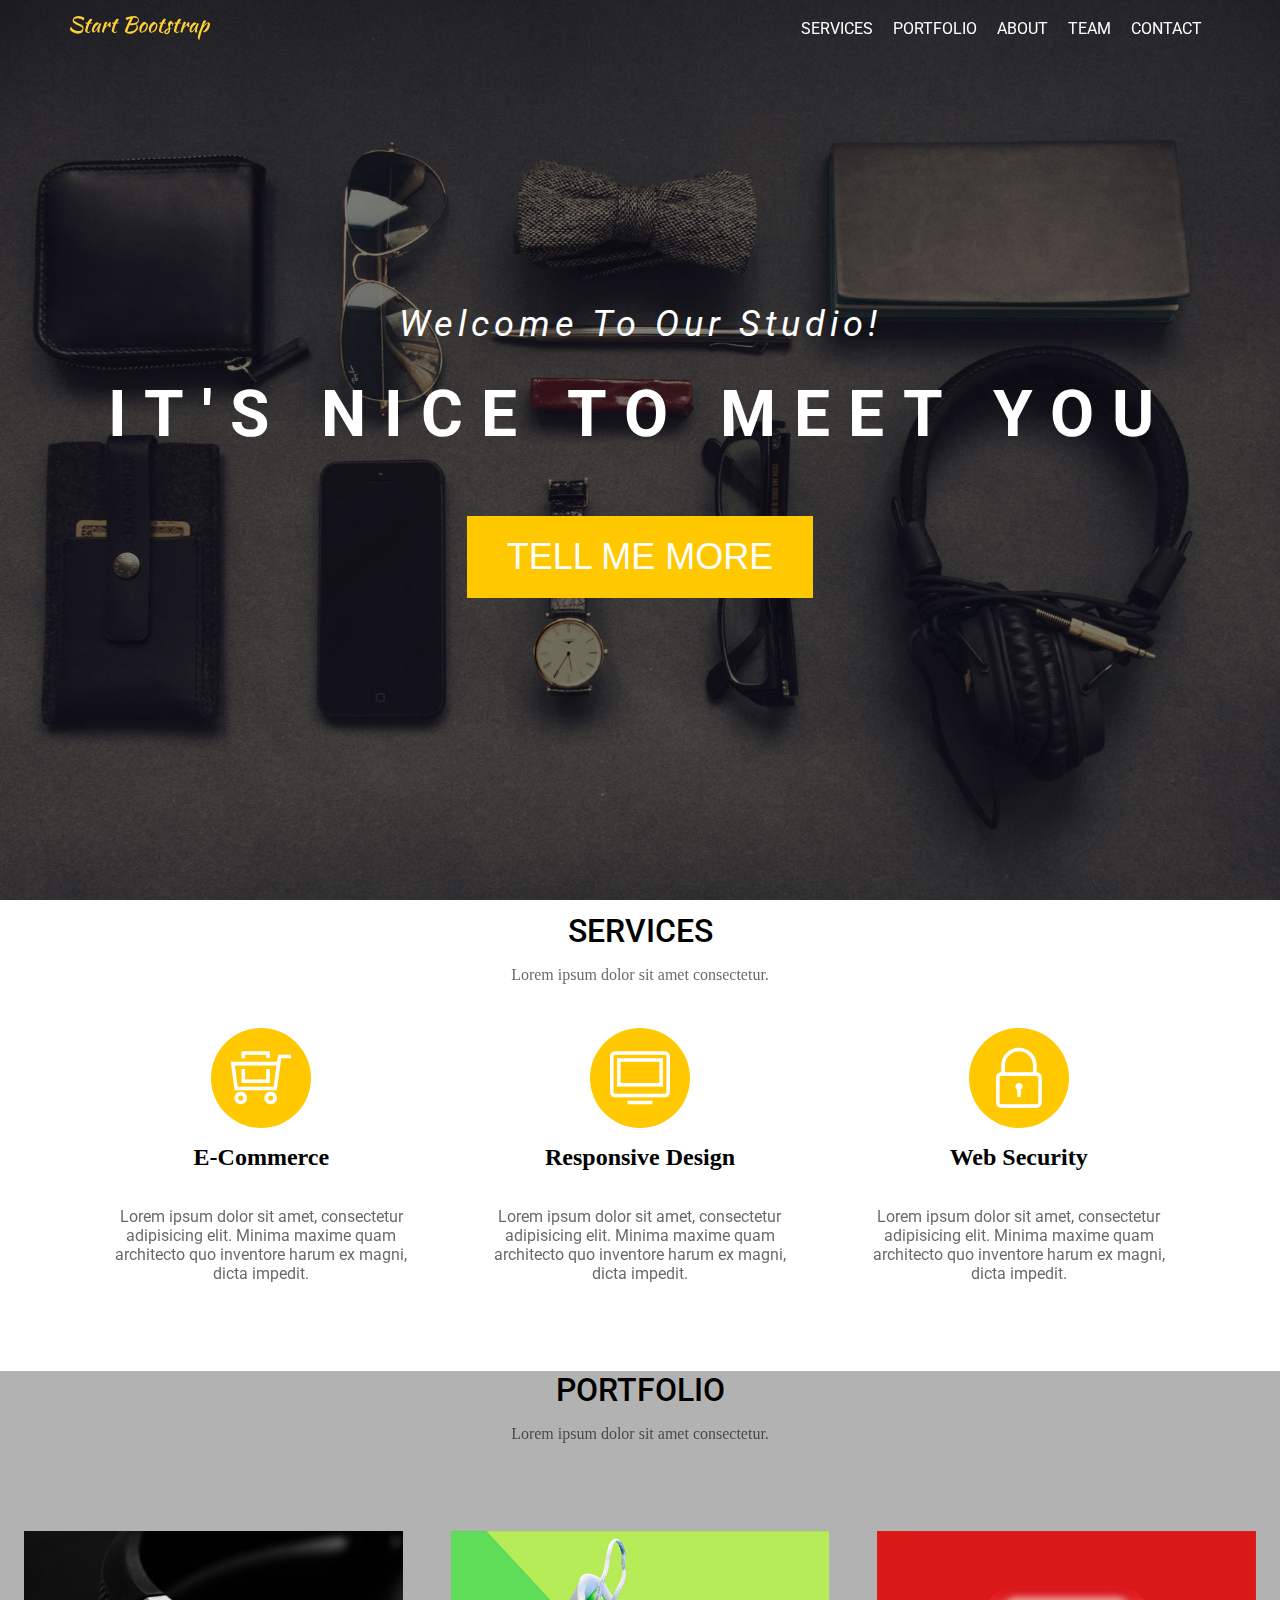
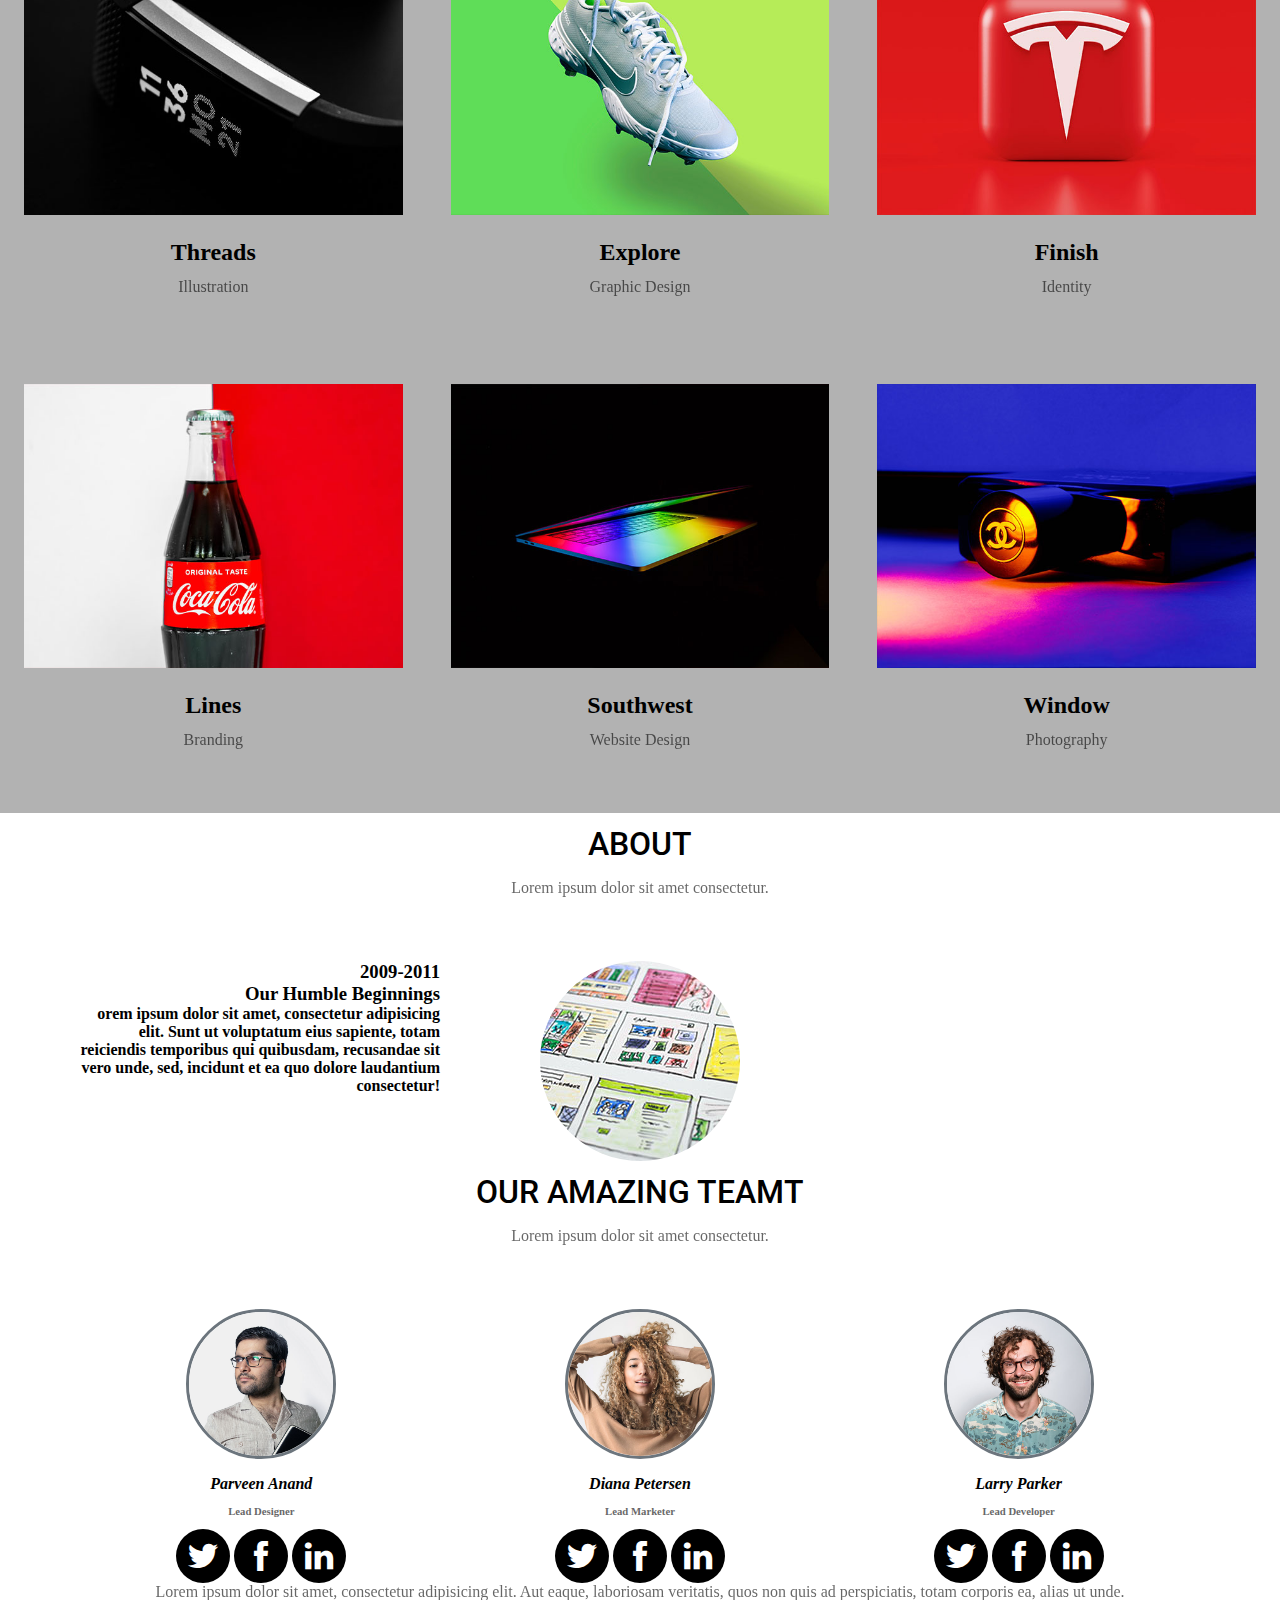
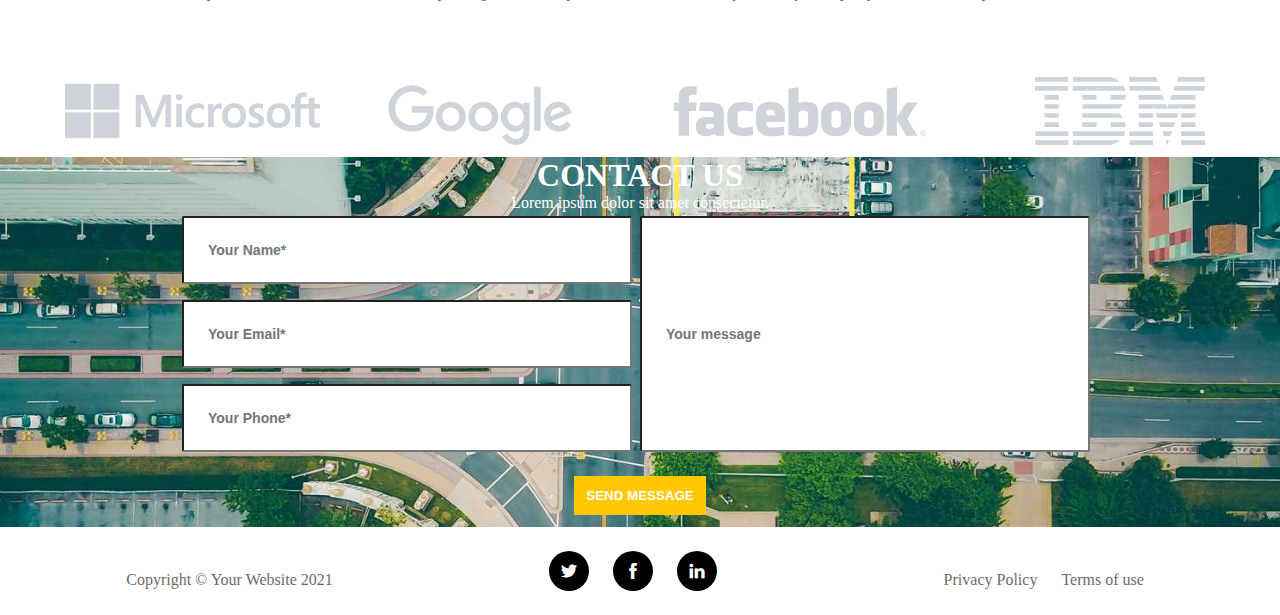
<file: index.html>
<!DOCTYPE html>
<html lang="en">
<head>
    <meta charset="UTF-8">
    <meta http-equiv="X-UA-Compatible" content="IE=edge">
    <meta name="viewport" content="width=device-width, initial-scale=1.0">
    <title>Document</title>
    <link rel="stylesheet" href="./web1.css">
    <link rel="stylesheet" href="./assets/themify-icons-font/themify-icons/themify-icons.css">
</head>
<body>
    <div id="header">
        <div class="logo">
            <img  src="./assets/img/navbar-logo.svg" alt="">
        </div>
        <div class="nav">
            <a class="padding_all">services</a>
            <a class="padding_all">portfolio</a>
            <a class="padding_all">about</a>
            <a class="padding_all">team</a>
            <a class="padding_all">contact</a>
        </div>
    </div>
    <div id="home">
        <!-- start home -->
        <div class="nav_home">
            <p class="font_home">Welcome To Our Studio!</p>
            <h1 class="font_home">IT'S NICE TO MEET YOU</h1>
            <button class="btn_bg font_home">TELL ME MORE</button>
        </div>
        <!-- end home -->
    </div>
    <div id="contain">
        <div class=" ser nav_services">
            <h1>SERVICES</h1>
            <p>Lorem ipsum dolor sit amet consectetur.</p>
            <div class="list_ser">
                <div class="items_list">
                    <i class="ti-shopping-cart-full"></i>
                    <h2 class="suv_items" >E-Commerce</h2>
                    <p>Lorem ipsum dolor sit amet, consectetur adipisicing elit. Minima maxime quam architecto quo inventore harum ex magni, dicta impedit.</p>
        
                </div>
                <div class="items_list">
                    <i class="ti-desktop"></i>
                    <h2 class="suv_items">Responsive Design</h2>
                    <p>Lorem ipsum dolor sit amet, consectetur adipisicing elit. Minima maxime quam architecto quo inventore harum ex magni, dicta impedit.</p>
        

                </div>
                <div class="items_list">
                    <i class="ti-lock"></i>
                    <h2 class="suv_items">Web Security</h2>
                    <p>Lorem ipsum dolor sit amet, consectetur adipisicing elit. Minima maxime quam architecto quo inventore harum ex magni, dicta impedit.</p>
        

                </div>
            </div>
        </div>
        <!-- end sevices -->
        <div class="por_bg nav_services">
            <h1>PORTFOLIO</h1>
            <p>Lorem ipsum dolor sit amet consectetur.</p>
            <div class="top_por">
                <div class="por col list_ser">
                    <img class="img_por" src="./assets/img/portfolio/1.jpg" alt="">

                    <h2 class="suv_items">Threads</h2>
                    <p>Illustration</p>
                </div>
                <div class="por col list_ser">
                    <img class="img_por" src="./assets/img/portfolio/2.jpg" alt="">
                    <h2 class="suv_items">Explore</h2>
                    <p>Graphic Design</p>
                </div>
    
                <div class="por col list_ser">
                    <img class="img_por" src="./assets/img/portfolio/3.jpg" alt="">
                    <h2 class="suv_items">Finish</h2>
                    <p>Identity</p>
                </div>
    
            </div>
            <!-- end top por -->
            <div class="bottom_por">
                <div class="por col list_ser">
                    <img class="img_por" src="./assets/img/portfolio/4.jpg" alt="">
                    <h2 class="suv_items">Lines</h2>
                    <p>Branding</p>
                </div>
    
                <div class="por col list_ser">
                    <img class="img_por" src="./assets/img/portfolio/5.jpg" alt="">
                    <h2 class="suv_items">Southwest</h2>
                    <p>Website Design</p>
                </div>
    
                <div class="por col list_ser">
                    <img class="img_por" src="./assets/img/portfolio/6.jpg" alt="">
                    <h2 class="suv_items">Window</h2>
                    <p>Photography</p>
                </div>
    
            </div>


        </div>
        <div class="about">
            <div class=" nav_services">
                <h1>ABOUT</h1>
                <p>Lorem ipsum dolor sit amet consectetur.</p>  
                <div class="nav_about">
                    <div class="about_contain">
                        <h3>2009-2011</h3>
                        <h3>Our Humble Beginnings</h3>
                        <h4>orem ipsum dolor sit amet, consectetur adipisicing elit. Sunt ut voluptatum eius sapiente, totam reiciendis temporibus qui quibusdam, recusandae sit vero unde, sed, incidunt et ea quo dolore laudantium consectetur!</h4>
    
                    </div>
                    <img class="about_img" src="./assets/img/about/1.jpg" alt="">

                </div>
                <div></div>
                <div></div>
                <div></div>
                <div></div>
    
        </div>
        <div class="amazing">
            <div class=" nav_services">
                <h1>OUR AMAZING TEAMT</h1>
                <p>Lorem ipsum dolor sit amet consectetur.</p>
                <div class="amaing_list">
                    <div class="items_amazing">
                        <img src="./assets/img/team/1.jpg "alt="">
                        <i class="col">Parveen Anand</i>
                        <h6 class="col">Lead Designer</h6>
                        <div class="row ti-twitter-alt"></div>
                        <div class="row ti-facebook"></div>
                        <div class="row ti-linkedin"></div>
                    </div>
                    <div class="items_amazing">
                        <img src="./assets/img/team/2.jpg "alt="">
                        <i class="col">Diana Petersen</i>
                        <h6 class="col">Lead Marketer</h6>
                        <div class="row ti-twitter-alt"></div>
                        <div class="row ti-facebook"></div>
                        <div class="row ti-linkedin"></div>
                    </div>
                    <div class="items_amazing">
                        <img src="./assets/img/team/3.jpg "alt="">
                        <i class="col">Larry Parker</i>
                        <h6 class="col">Lead Developer</h6>
                        <div class="row ti-twitter-alt"></div>
                        <div class="row ti-facebook"></div>
                        <div class="row ti-linkedin"></div>
                    </div>
                
                    
                    
                    
                    
                    
                    
                    
                    
                </div>
                <div class="par">
                    <p>Lorem ipsum dolor sit amet, consectetur adipisicing elit. Aut eaque, laboriosam veritatis, quos non quis ad perspiciatis, totam corporis ea, alias ut unde.</p>
            
                </div>


            </div> 

        </div>
        
        
        
    </div>
    <div class="tag">
        <img class="tag_rl" src="./assets/img/logos/microsoft.svg" alt="">
        <img src="./assets/img/logos/google.svg" alt="">
        <img src="./assets/img/logos/facebook.svg" alt="">
        <img  src="./assets/img/logos/ibm.svg" alt="">
    </div>
    <div class="contact">
        <div class="nav_contact">
            <h1>CONTACT US</h1>
            <p>Lorem ipsum dolor sit amet consectetur.</p>
            <div class="div">
                <div class="contact_left">
                    <input class="input_40" type="text" placeholder="Your Name*">
                    <input class="input_40" type="text" placeholder="Your Email*">
                    <input class="input_40" type="password" placeholder="Your Phone*">
                </div>
                <div class=" contact_right">
                    <input class="input_40" type="text" placeholder="Your message">
                </div>
    
                
    
            </div>
            <div class="btn">
                <button class="btn_sendm">SEND MESSAGE</button>

            </div>
            

            
        </div>
    </div>
    <div class="footer">
        <p class="sourse">Copyright © Your Website 2021</p>
        <div class="icon">
            <div class="ti-twitter-alt"></div>
            <div class="ti-facebook"></div>
            <div class="ti-linkedin"></div>
    
        </div>
        <div class="bth_a">
            <a href="">Privacy Policy</a>
            <a href="">Terms of use</a>
    
        </div>
        
        
    </div>
    
    
    
</body>
</html>
</file>
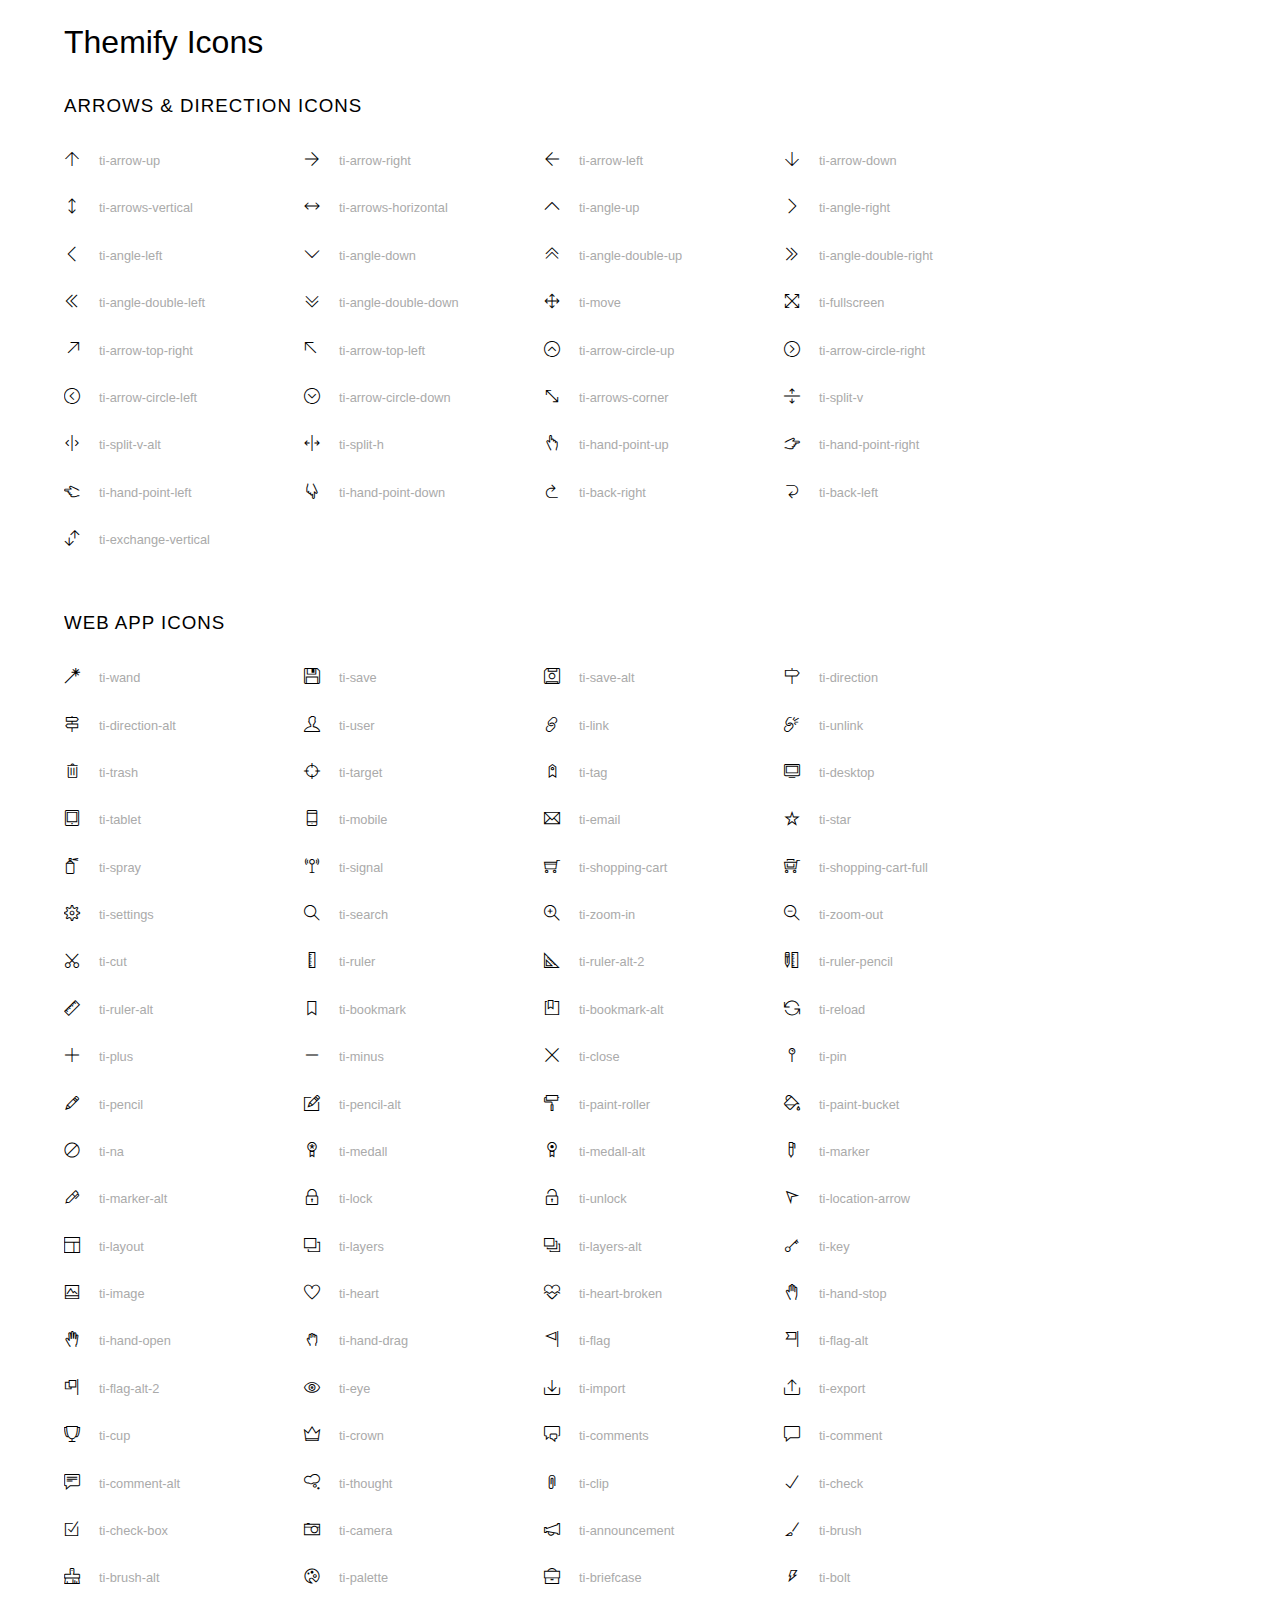
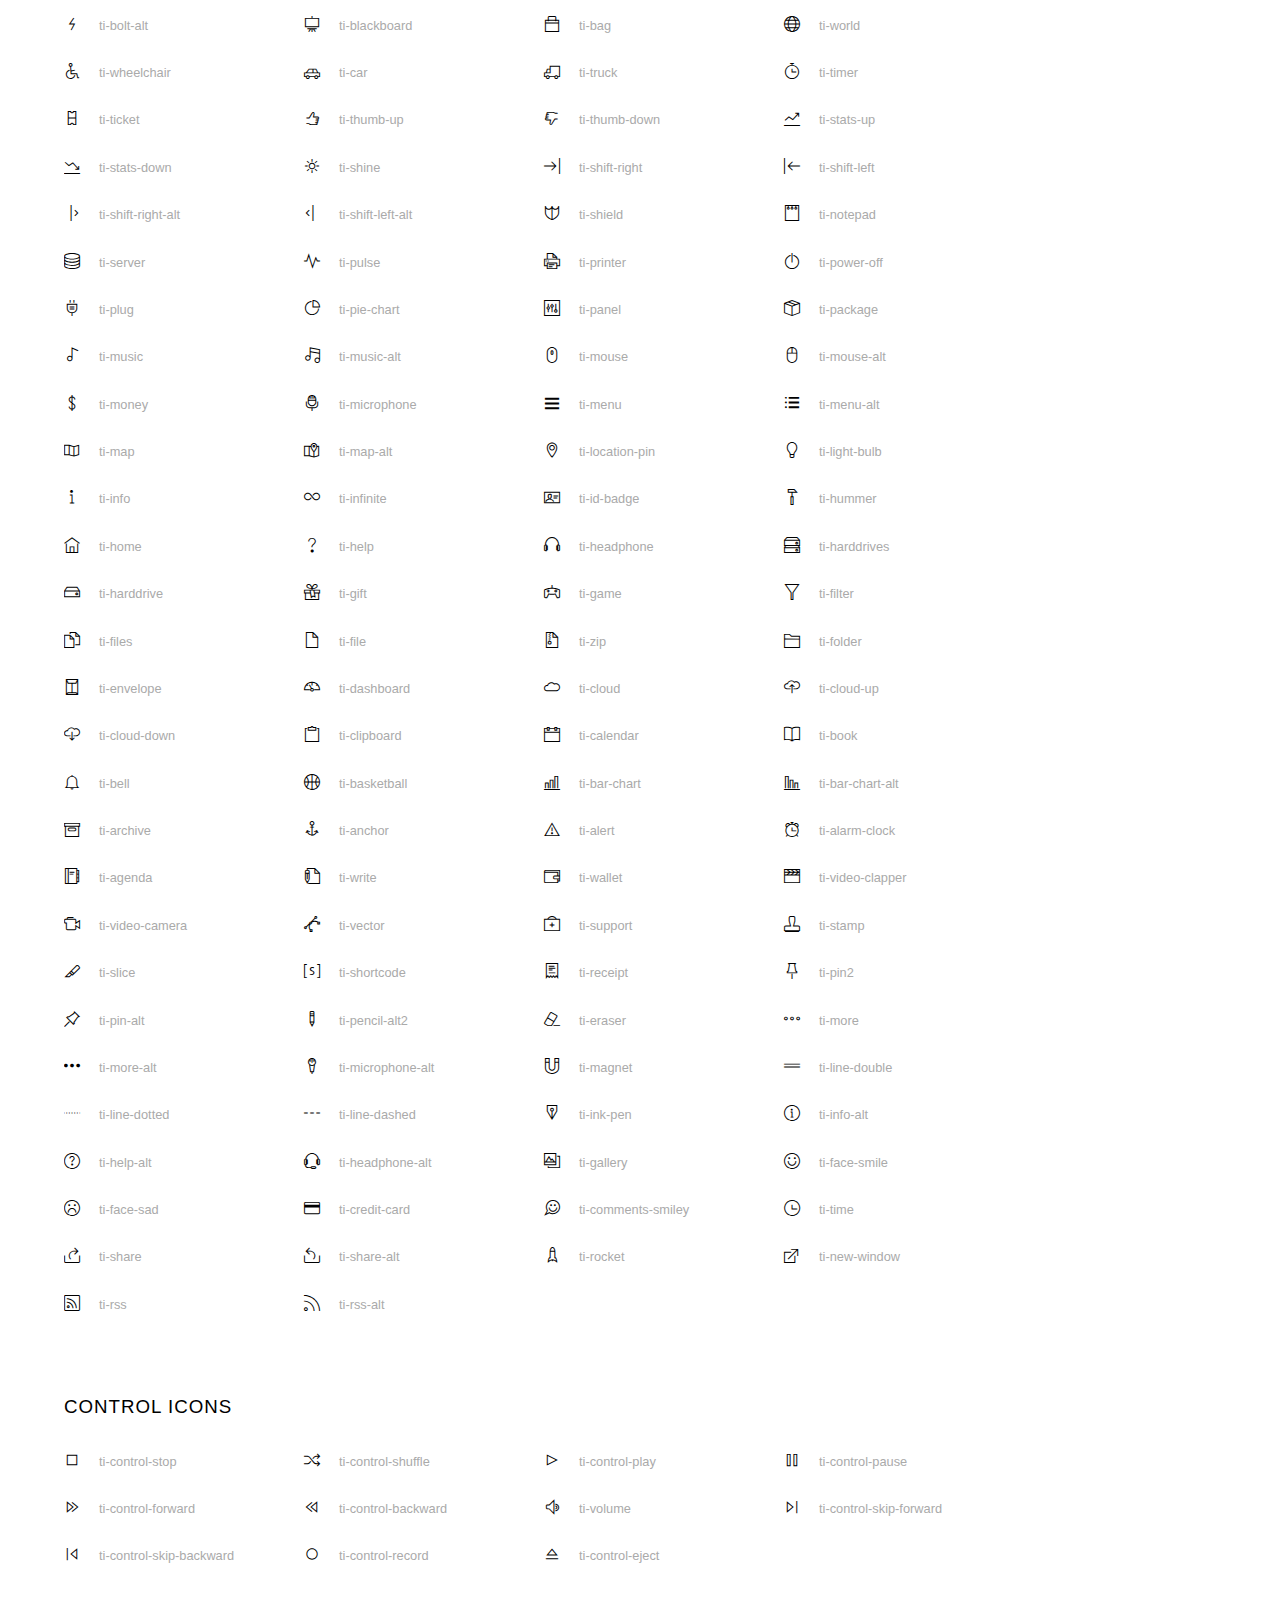
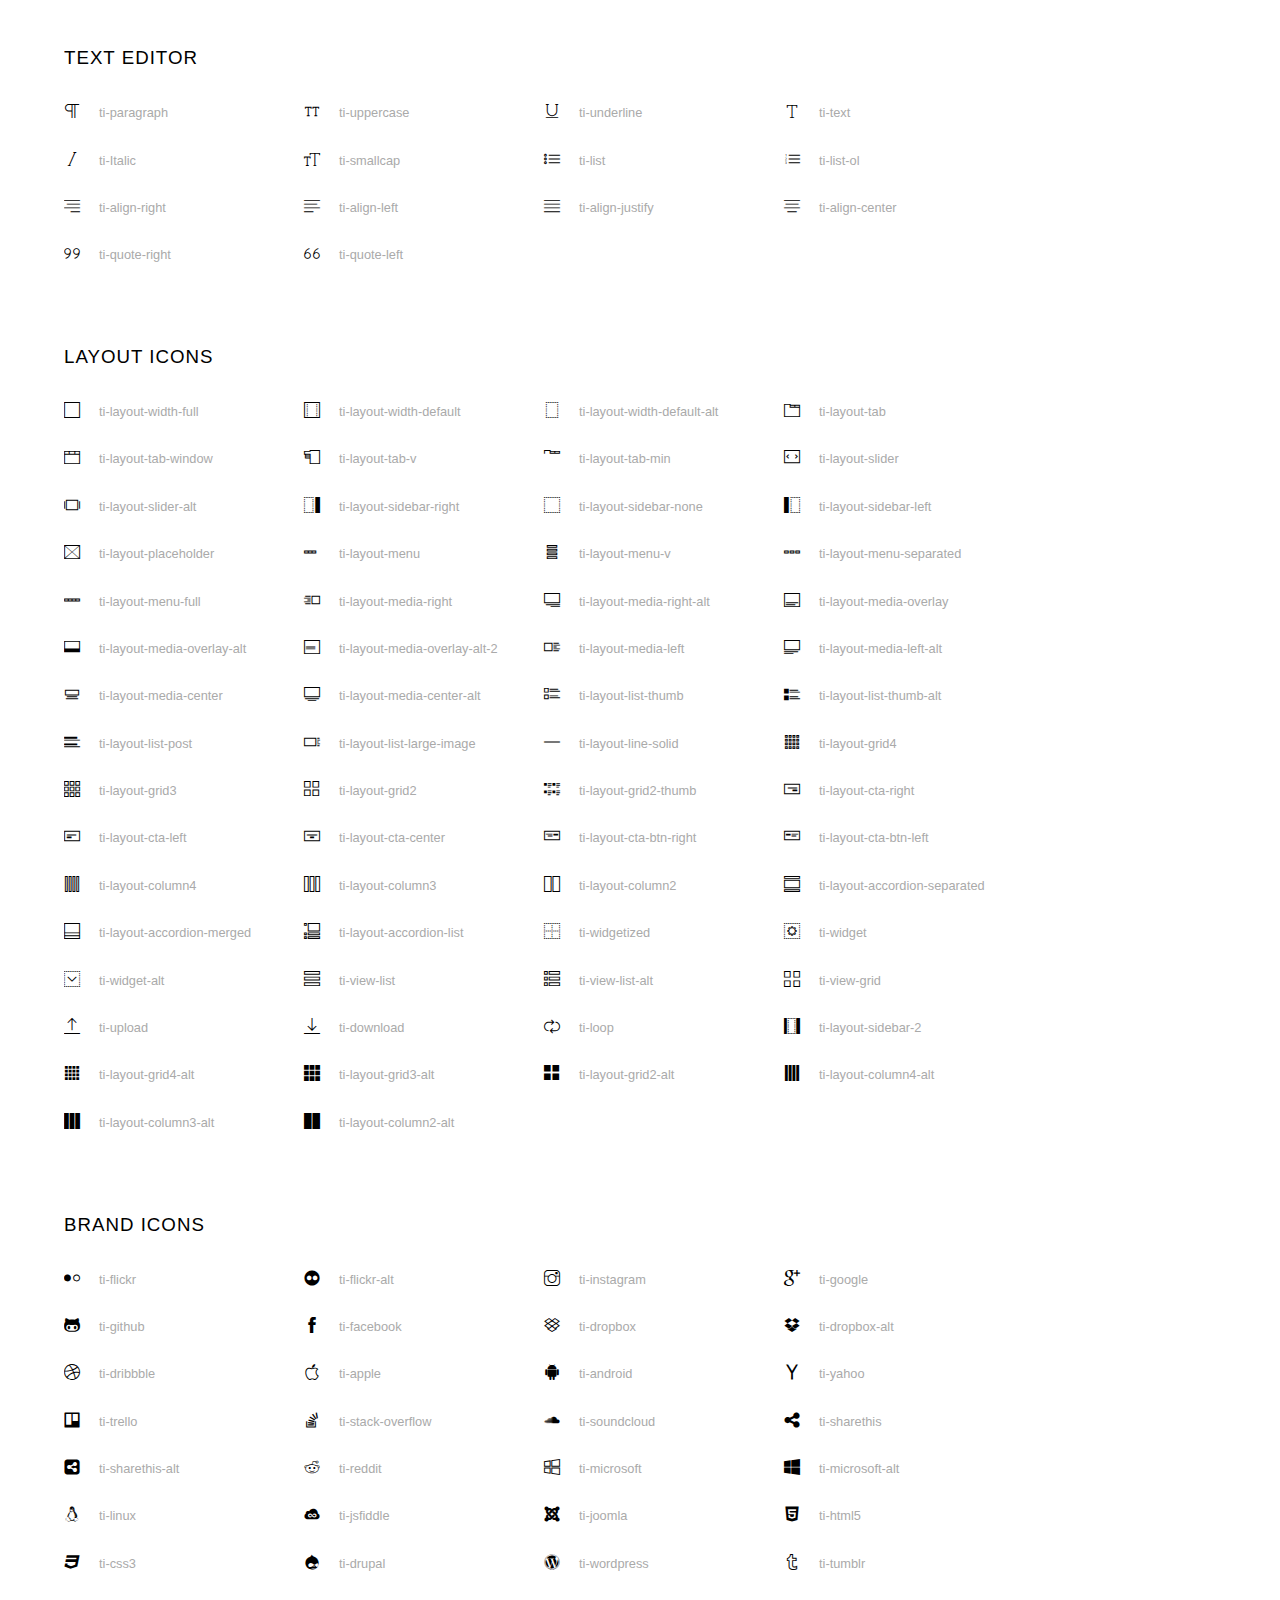
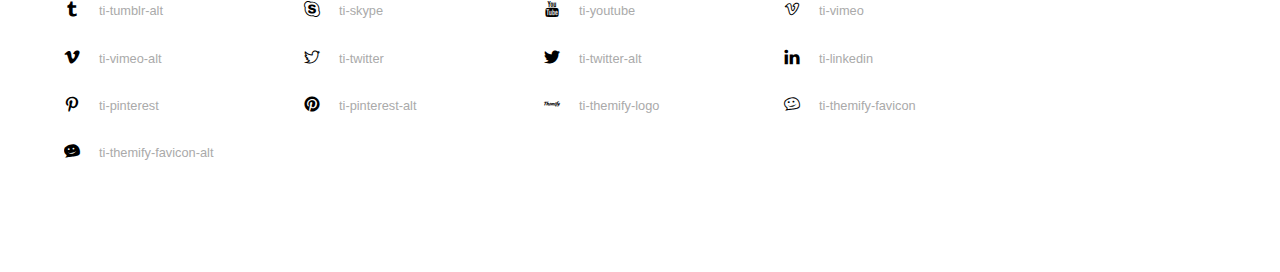
<file: assets/themify-icons-font/themify-icons/index.html>
<!doctype html>
<html>
<head>
	<meta charset="utf-8">
	<title>Themify Icon Font</title>
	<meta name="viewport" content="width=device-width">
	<link rel="stylesheet" href="demo-files/demo.css">
	<link rel="stylesheet" href="themify-icons.css">
	<!--[if lt IE 8]><!-->
	<link rel="stylesheet" href="ie7/ie7.css">
	<!--<![endif]-->
</head>
<body>
	<h1>Themify Icons</h1>

	<div class="icon-section">

		<div class="icon-section">
			<h3>Arrows &amp; Direction Icons </h3>

			<div class="icon-container">
				<span class="ti-arrow-up"></span><span class="icon-name"> ti-arrow-up</span>
			</div>
			<div class="icon-container">
				<span class="ti-arrow-right"></span><span class="icon-name"> ti-arrow-right</span>
			</div>
			<div class="icon-container">
				<span class="ti-arrow-left"></span><span class="icon-name"> ti-arrow-left</span>
			</div>
			<div class="icon-container">
				<span class="ti-arrow-down"></span><span class="icon-name"> ti-arrow-down</span>
			</div>
			<div class="icon-container">
				<span class="ti-arrows-vertical"></span><span class="icon-name"> ti-arrows-vertical</span>
			</div>
			<div class="icon-container">
				<span class="ti-arrows-horizontal"></span><span class="icon-name"> ti-arrows-horizontal</span>
			</div>
			<div class="icon-container">
				<span class="ti-angle-up"></span><span class="icon-name"> ti-angle-up</span>
			</div>
			<div class="icon-container">
				<span class="ti-angle-right"></span><span class="icon-name"> ti-angle-right</span>
			</div>
			<div class="icon-container">
				<span class="ti-angle-left"></span><span class="icon-name"> ti-angle-left</span>
			</div>
			<div class="icon-container">
				<span class="ti-angle-down"></span><span class="icon-name"> ti-angle-down</span>
			</div>	
			<div class="icon-container">
				<span class="ti-angle-double-up"></span><span class="icon-name"> ti-angle-double-up</span>
			</div>
			<div class="icon-container">
				<span class="ti-angle-double-right"></span><span class="icon-name"> ti-angle-double-right</span>
			</div>
			<div class="icon-container">
				<span class="ti-angle-double-left"></span><span class="icon-name"> ti-angle-double-left</span>
			</div>
			<div class="icon-container">
				<span class="ti-angle-double-down"></span><span class="icon-name"> ti-angle-double-down</span>
			</div>					
			<div class="icon-container">
				<span class="ti-move"></span><span class="icon-name"> ti-move</span>
			</div>
			<div class="icon-container">
				<span class="ti-fullscreen"></span><span class="icon-name"> ti-fullscreen</span>
			</div>
			<div class="icon-container">
				<span class="ti-arrow-top-right"></span><span class="icon-name"> ti-arrow-top-right</span>
			</div>
			<div class="icon-container">
				<span class="ti-arrow-top-left"></span><span class="icon-name"> ti-arrow-top-left</span>
			</div>
			<div class="icon-container">
				<span class="ti-arrow-circle-up"></span><span class="icon-name"> ti-arrow-circle-up</span>
			</div>
			<div class="icon-container">
				<span class="ti-arrow-circle-right"></span><span class="icon-name"> ti-arrow-circle-right</span>
			</div>
			<div class="icon-container">
				<span class="ti-arrow-circle-left"></span><span class="icon-name"> ti-arrow-circle-left</span>
			</div>
			<div class="icon-container">
				<span class="ti-arrow-circle-down"></span><span class="icon-name"> ti-arrow-circle-down</span>
			</div>
			<div class="icon-container">
				<span class="ti-arrows-corner"></span><span class="icon-name"> ti-arrows-corner</span>
			</div>
			<div class="icon-container">
				<span class="ti-split-v"></span><span class="icon-name"> ti-split-v</span>
			</div>

			<div class="icon-container">
				<span class="ti-split-v-alt"></span><span class="icon-name"> ti-split-v-alt</span>
			</div>
			<div class="icon-container">
				<span class="ti-split-h"></span><span class="icon-name"> ti-split-h</span>
			</div>
			<div class="icon-container">
				<span class="ti-hand-point-up"></span><span class="icon-name"> ti-hand-point-up</span>
			</div>
			<div class="icon-container">
				<span class="ti-hand-point-right"></span><span class="icon-name"> ti-hand-point-right</span>
			</div>
			<div class="icon-container">
				<span class="ti-hand-point-left"></span><span class="icon-name"> ti-hand-point-left</span>
			</div>
			<div class="icon-container">
				<span class="ti-hand-point-down"></span><span class="icon-name"> ti-hand-point-down</span>
			</div>
			<div class="icon-container">
				<span class="ti-back-right"></span><span class="icon-name"> ti-back-right</span>
			</div>
			<div class="icon-container">
				<span class="ti-back-left"></span><span class="icon-name"> ti-back-left</span>
			</div>
			<div class="icon-container">
				<span class="ti-exchange-vertical"></span><span class="icon-name"> ti-exchange-vertical</span>
			</div>

		</div> <!-- Arrows Icons -->



		<h3>Web App Icons</h3>
		
		<div class="icon-section">

			<div class="icon-container">
				<span class="ti-wand"></span><span class="icon-name"> ti-wand</span>
			</div>
			<div class="icon-container">
				<span class="ti-save"></span><span class="icon-name"> ti-save</span>
			</div>
			<div class="icon-container">
				<span class="ti-save-alt"></span><span class="icon-name"> ti-save-alt</span>
			</div>

			<div class="icon-container">
				<span class="ti-direction"></span><span class="icon-name"> ti-direction</span>
			</div>
			<div class="icon-container">
				<span class="ti-direction-alt"></span><span class="icon-name"> ti-direction-alt</span>
			</div>
			<div class="icon-container">
				<span class="ti-user"></span><span class="icon-name"> ti-user</span>
			</div>
			<div class="icon-container">
				<span class="ti-link"></span><span class="icon-name"> ti-link</span>
			</div>
			<div class="icon-container">
				<span class="ti-unlink"></span><span class="icon-name"> ti-unlink</span>
			</div>
			<div class="icon-container">
				<span class="ti-trash"></span><span class="icon-name"> ti-trash</span>
			</div>
			<div class="icon-container">
				<span class="ti-target"></span><span class="icon-name"> ti-target</span>
			</div>
			<div class="icon-container">
				<span class="ti-tag"></span><span class="icon-name"> ti-tag</span>
			</div>
			<div class="icon-container">
				<span class="ti-desktop"></span><span class="icon-name"> ti-desktop</span>
			</div>
			<div class="icon-container">
				<span class="ti-tablet"></span><span class="icon-name"> ti-tablet</span>
			</div>
			<div class="icon-container">
				<span class="ti-mobile"></span><span class="icon-name"> ti-mobile</span>
			</div>
			<div class="icon-container">
				<span class="ti-email"></span><span class="icon-name"> ti-email</span>
			</div>	
			<div class="icon-container">
				<span class="ti-star"></span><span class="icon-name"> ti-star</span>
			</div>
			<div class="icon-container">
				<span class="ti-spray"></span><span class="icon-name"> ti-spray</span>
			</div>
			<div class="icon-container">
				<span class="ti-signal"></span><span class="icon-name"> ti-signal</span>
			</div>
			<div class="icon-container">
				<span class="ti-shopping-cart"></span><span class="icon-name"> ti-shopping-cart</span>
			</div>
			<div class="icon-container">
				<span class="ti-shopping-cart-full"></span><span class="icon-name"> ti-shopping-cart-full</span>
			</div>
			<div class="icon-container">
				<span class="ti-settings"></span><span class="icon-name"> ti-settings</span>
			</div>
			<div class="icon-container">
				<span class="ti-search"></span><span class="icon-name"> ti-search</span>
			</div>
			<div class="icon-container">
				<span class="ti-zoom-in"></span><span class="icon-name"> ti-zoom-in</span>
			</div>
			<div class="icon-container">
				<span class="ti-zoom-out"></span><span class="icon-name"> ti-zoom-out</span>
			</div>
			<div class="icon-container">
				<span class="ti-cut"></span><span class="icon-name"> ti-cut</span>
			</div>
			<div class="icon-container">
				<span class="ti-ruler"></span><span class="icon-name"> ti-ruler</span>
			</div>
			<div class="icon-container">
				<span class="ti-ruler-alt-2"></span><span class="icon-name"> ti-ruler-alt-2</span>
			</div>			
			<div class="icon-container">
				<span class="ti-ruler-pencil"></span><span class="icon-name"> ti-ruler-pencil</span>
			</div>
			<div class="icon-container">
				<span class="ti-ruler-alt"></span><span class="icon-name"> ti-ruler-alt</span>
			</div>
			<div class="icon-container">
				<span class="ti-bookmark"></span><span class="icon-name"> ti-bookmark</span>
			</div>
			<div class="icon-container">
				<span class="ti-bookmark-alt"></span><span class="icon-name"> ti-bookmark-alt</span>
			</div>
			<div class="icon-container">
				<span class="ti-reload"></span><span class="icon-name"> ti-reload</span>
			</div>
			<div class="icon-container">
				<span class="ti-plus"></span><span class="icon-name"> ti-plus</span>
			</div>
			<div class="icon-container">
				<span class="ti-minus"></span><span class="icon-name"> ti-minus</span>
			</div>
			<div class="icon-container">
				<span class="ti-close"></span><span class="icon-name"> ti-close</span>
			</div>			
			<div class="icon-container">
				<span class="ti-pin"></span><span class="icon-name"> ti-pin</span>
			</div>
			<div class="icon-container">
				<span class="ti-pencil"></span><span class="icon-name"> ti-pencil</span>
			</div>
					
		  	<div class="icon-container">
				<span class="ti-pencil-alt"></span><span class="icon-name"> ti-pencil-alt</span>
			</div>
			<div class="icon-container">
				<span class="ti-paint-roller"></span><span class="icon-name"> ti-paint-roller</span>
			</div>
			<div class="icon-container">
				<span class="ti-paint-bucket"></span><span class="icon-name"> ti-paint-bucket</span>
			</div>
			<div class="icon-container">
				<span class="ti-na"></span><span class="icon-name"> ti-na</span>
			</div>
			<div class="icon-container">
				<span class="ti-medall"></span><span class="icon-name"> ti-medall</span>
			</div>
			<div class="icon-container">
				<span class="ti-medall-alt"></span><span class="icon-name"> ti-medall-alt</span>
			</div>
			<div class="icon-container">
				<span class="ti-marker"></span><span class="icon-name"> ti-marker</span>
			</div>
			<div class="icon-container">
				<span class="ti-marker-alt"></span><span class="icon-name"> ti-marker-alt</span>
			</div>

			<div class="icon-container">
				<span class="ti-lock"></span><span class="icon-name"> ti-lock</span>
			</div>
			<div class="icon-container">
				<span class="ti-unlock"></span><span class="icon-name"> ti-unlock</span>
			</div>
			<div class="icon-container">
				<span class="ti-location-arrow"></span><span class="icon-name"> ti-location-arrow</span>
			</div>
			<div class="icon-container">
				<span class="ti-layout"></span><span class="icon-name"> ti-layout</span>
			</div>
			<div class="icon-container">
				<span class="ti-layers"></span><span class="icon-name"> ti-layers</span>
			</div>
			<div class="icon-container">
				<span class="ti-layers-alt"></span><span class="icon-name"> ti-layers-alt</span>
			</div>
			<div class="icon-container">
				<span class="ti-key"></span><span class="icon-name"> ti-key</span>
			</div>
			<div class="icon-container">
				<span class="ti-image"></span><span class="icon-name"> ti-image</span>
			</div>
			<div class="icon-container">
				<span class="ti-heart"></span><span class="icon-name"> ti-heart</span>
			</div>
			<div class="icon-container">
				<span class="ti-heart-broken"></span><span class="icon-name"> ti-heart-broken</span>
			</div>
			<div class="icon-container">
				<span class="ti-hand-stop"></span><span class="icon-name"> ti-hand-stop</span>
			</div>
			<div class="icon-container">
				<span class="ti-hand-open"></span><span class="icon-name"> ti-hand-open</span>
			</div>
			<div class="icon-container">
				<span class="ti-hand-drag"></span><span class="icon-name"> ti-hand-drag</span>
			</div>
			<div class="icon-container">
				<span class="ti-flag"></span><span class="icon-name"> ti-flag</span>
			</div>
			<div class="icon-container">
				<span class="ti-flag-alt"></span><span class="icon-name"> ti-flag-alt</span>
			</div>
			<div class="icon-container">
				<span class="ti-flag-alt-2"></span><span class="icon-name"> ti-flag-alt-2</span>
			</div>
			<div class="icon-container">
				<span class="ti-eye"></span><span class="icon-name"> ti-eye</span>
			</div>
			<div class="icon-container">
				<span class="ti-import"></span><span class="icon-name"> ti-import</span>
			</div>			
			<div class="icon-container">
				<span class="ti-export"></span><span class="icon-name"> ti-export</span>
			</div>
			<div class="icon-container">
				<span class="ti-cup"></span><span class="icon-name"> ti-cup</span>
			</div>
			<div class="icon-container">
				<span class="ti-crown"></span><span class="icon-name"> ti-crown</span>
			</div>
			<div class="icon-container">
				<span class="ti-comments"></span><span class="icon-name"> ti-comments</span>
			</div>
			<div class="icon-container">
				<span class="ti-comment"></span><span class="icon-name"> ti-comment</span>
			</div>
			<div class="icon-container">
				<span class="ti-comment-alt"></span><span class="icon-name"> ti-comment-alt</span>
			</div>
			<div class="icon-container">
				<span class="ti-thought"></span><span class="icon-name"> ti-thought</span>
			</div>			
			<div class="icon-container">
				<span class="ti-clip"></span><span class="icon-name"> ti-clip</span>
			</div>

			<div class="icon-container">
				<span class="ti-check"></span><span class="icon-name"> ti-check</span>
			</div>
			<div class="icon-container">
				<span class="ti-check-box"></span><span class="icon-name"> ti-check-box</span>
			</div>
			<div class="icon-container">
				<span class="ti-camera"></span><span class="icon-name"> ti-camera</span>
			</div>
			<div class="icon-container">
				<span class="ti-announcement"></span><span class="icon-name"> ti-announcement</span>
			</div>
			<div class="icon-container">
				<span class="ti-brush"></span><span class="icon-name"> ti-brush</span>
			</div>
			<div class="icon-container">
				<span class="ti-brush-alt"></span><span class="icon-name"> ti-brush-alt</span>
			</div>
			<div class="icon-container">
				<span class="ti-palette"></span><span class="icon-name"> ti-palette</span>
			</div>			
			<div class="icon-container">
				<span class="ti-briefcase"></span><span class="icon-name"> ti-briefcase</span>
			</div>
			<div class="icon-container">
				<span class="ti-bolt"></span><span class="icon-name"> ti-bolt</span>
			</div>
			<div class="icon-container">
				<span class="ti-bolt-alt"></span><span class="icon-name"> ti-bolt-alt</span>
			</div>
			<div class="icon-container">
				<span class="ti-blackboard"></span><span class="icon-name"> ti-blackboard</span>
			</div>
			<div class="icon-container">
				<span class="ti-bag"></span><span class="icon-name"> ti-bag</span>
			</div>
			<div class="icon-container">
				<span class="ti-world"></span><span class="icon-name"> ti-world</span>
			</div>
			<div class="icon-container">
				<span class="ti-wheelchair"></span><span class="icon-name"> ti-wheelchair</span>
			</div>
			<div class="icon-container">
				<span class="ti-car"></span><span class="icon-name"> ti-car</span>
			</div>
			<div class="icon-container">
				<span class="ti-truck"></span><span class="icon-name"> ti-truck</span>
			</div>
			<div class="icon-container">
				<span class="ti-timer"></span><span class="icon-name"> ti-timer</span>
			</div>
			<div class="icon-container">
				<span class="ti-ticket"></span><span class="icon-name"> ti-ticket</span>
			</div>
			<div class="icon-container">
				<span class="ti-thumb-up"></span><span class="icon-name"> ti-thumb-up</span>
			</div>
			<div class="icon-container">
				<span class="ti-thumb-down"></span><span class="icon-name"> ti-thumb-down</span>
			</div>

			<div class="icon-container">
				<span class="ti-stats-up"></span><span class="icon-name"> ti-stats-up</span>
			</div>
			<div class="icon-container">
				<span class="ti-stats-down"></span><span class="icon-name"> ti-stats-down</span>
			</div>
			<div class="icon-container">
				<span class="ti-shine"></span><span class="icon-name"> ti-shine</span>
			</div>
			<div class="icon-container">
				<span class="ti-shift-right"></span><span class="icon-name"> ti-shift-right</span>
			</div>
			<div class="icon-container">
				<span class="ti-shift-left"></span><span class="icon-name"> ti-shift-left</span>
			</div>

			<div class="icon-container">
				<span class="ti-shift-right-alt"></span><span class="icon-name"> ti-shift-right-alt</span>
			</div>
			<div class="icon-container">
				<span class="ti-shift-left-alt"></span><span class="icon-name"> ti-shift-left-alt</span>
			</div>
			<div class="icon-container">
				<span class="ti-shield"></span><span class="icon-name"> ti-shield</span>
			</div>
			<div class="icon-container">
				<span class="ti-notepad"></span><span class="icon-name"> ti-notepad</span>
			</div>
			<div class="icon-container">
				<span class="ti-server"></span><span class="icon-name"> ti-server</span>
			</div>

			<div class="icon-container">
				<span class="ti-pulse"></span><span class="icon-name"> ti-pulse</span>
			</div>
			<div class="icon-container">
				<span class="ti-printer"></span><span class="icon-name"> ti-printer</span>
			</div>
			<div class="icon-container">
				<span class="ti-power-off"></span><span class="icon-name"> ti-power-off</span>
			</div>
			<div class="icon-container">
				<span class="ti-plug"></span><span class="icon-name"> ti-plug</span>
			</div>
			<div class="icon-container">
				<span class="ti-pie-chart"></span><span class="icon-name"> ti-pie-chart</span>
			</div>

			<div class="icon-container">
				<span class="ti-panel"></span><span class="icon-name"> ti-panel</span>
			</div>
			<div class="icon-container">
				<span class="ti-package"></span><span class="icon-name"> ti-package</span>
			</div>
			<div class="icon-container">
				<span class="ti-music"></span><span class="icon-name"> ti-music</span>
			</div>
			<div class="icon-container">
				<span class="ti-music-alt"></span><span class="icon-name"> ti-music-alt</span>
			</div>
			<div class="icon-container">
				<span class="ti-mouse"></span><span class="icon-name"> ti-mouse</span>
			</div>
			<div class="icon-container">
				<span class="ti-mouse-alt"></span><span class="icon-name"> ti-mouse-alt</span>
			</div>
			<div class="icon-container">
				<span class="ti-money"></span><span class="icon-name"> ti-money</span>
			</div>
			<div class="icon-container">
				<span class="ti-microphone"></span><span class="icon-name"> ti-microphone</span>
			</div>
			<div class="icon-container">
				<span class="ti-menu"></span><span class="icon-name"> ti-menu</span>
			</div>
			<div class="icon-container">
				<span class="ti-menu-alt"></span><span class="icon-name"> ti-menu-alt</span>
			</div>
			<div class="icon-container">
				<span class="ti-map"></span><span class="icon-name"> ti-map</span>
			</div>
			<div class="icon-container">
				<span class="ti-map-alt"></span><span class="icon-name"> ti-map-alt</span>
			</div>

			<div class="icon-container">
				<span class="ti-location-pin"></span><span class="icon-name"> ti-location-pin</span>
			</div>

			<div class="icon-container">
				<span class="ti-light-bulb"></span><span class="icon-name"> ti-light-bulb</span>
			</div>
			<div class="icon-container">
				<span class="ti-info"></span><span class="icon-name"> ti-info</span>
			</div>
			<div class="icon-container">
				<span class="ti-infinite"></span><span class="icon-name"> ti-infinite</span>
			</div>
			<div class="icon-container">
				<span class="ti-id-badge"></span><span class="icon-name"> ti-id-badge</span>
			</div>
			<div class="icon-container">
				<span class="ti-hummer"></span><span class="icon-name"> ti-hummer</span>
			</div>
			<div class="icon-container">
				<span class="ti-home"></span><span class="icon-name"> ti-home</span>
			</div>
			<div class="icon-container">
				<span class="ti-help"></span><span class="icon-name"> ti-help</span>
			</div>
			<div class="icon-container">
				<span class="ti-headphone"></span><span class="icon-name"> ti-headphone</span>
			</div>
			<div class="icon-container">
				<span class="ti-harddrives"></span><span class="icon-name"> ti-harddrives</span>
			</div>
			<div class="icon-container">
				<span class="ti-harddrive"></span><span class="icon-name"> ti-harddrive</span>
			</div>
			<div class="icon-container">
				<span class="ti-gift"></span><span class="icon-name"> ti-gift</span>
			</div>
			<div class="icon-container">
				<span class="ti-game"></span><span class="icon-name"> ti-game</span>
			</div>
			<div class="icon-container">
				<span class="ti-filter"></span><span class="icon-name"> ti-filter</span>
			</div>
			<div class="icon-container">
				<span class="ti-files"></span><span class="icon-name"> ti-files</span>
			</div>
			<div class="icon-container">
				<span class="ti-file"></span><span class="icon-name"> ti-file</span>
			</div>
			<div class="icon-container">
				<span class="ti-zip"></span><span class="icon-name"> ti-zip</span>
			</div>
			<div class="icon-container">
				<span class="ti-folder"></span><span class="icon-name"> ti-folder</span>
			</div>			
			<div class="icon-container">
				<span class="ti-envelope"></span><span class="icon-name"> ti-envelope</span>
			</div>


			<div class="icon-container">
				<span class="ti-dashboard"></span><span class="icon-name"> ti-dashboard</span>
			</div>
			<div class="icon-container">
				<span class="ti-cloud"></span><span class="icon-name"> ti-cloud</span>
			</div>
			<div class="icon-container">
				<span class="ti-cloud-up"></span><span class="icon-name"> ti-cloud-up</span>
			</div>
			<div class="icon-container">
				<span class="ti-cloud-down"></span><span class="icon-name"> ti-cloud-down</span>
			</div>
			<div class="icon-container">
				<span class="ti-clipboard"></span><span class="icon-name"> ti-clipboard</span>
			</div>
			<div class="icon-container">
				<span class="ti-calendar"></span><span class="icon-name"> ti-calendar</span>
			</div>
			<div class="icon-container">
				<span class="ti-book"></span><span class="icon-name"> ti-book</span>
			</div>
			<div class="icon-container">
				<span class="ti-bell"></span><span class="icon-name"> ti-bell</span>
			</div>
			<div class="icon-container">
				<span class="ti-basketball"></span><span class="icon-name"> ti-basketball</span>
			</div>
			<div class="icon-container">
				<span class="ti-bar-chart"></span><span class="icon-name"> ti-bar-chart</span>
			</div>
			<div class="icon-container">
				<span class="ti-bar-chart-alt"></span><span class="icon-name"> ti-bar-chart-alt</span>
			</div>


			<div class="icon-container">
				<span class="ti-archive"></span><span class="icon-name"> ti-archive</span>
			</div>
			<div class="icon-container">
				<span class="ti-anchor"></span><span class="icon-name"> ti-anchor</span>
			</div>

			<div class="icon-container">
				<span class="ti-alert"></span><span class="icon-name"> ti-alert</span>
			</div>
			<div class="icon-container">
				<span class="ti-alarm-clock"></span><span class="icon-name"> ti-alarm-clock</span>
			</div>
			<div class="icon-container">
				<span class="ti-agenda"></span><span class="icon-name"> ti-agenda</span>
			</div>
			<div class="icon-container">
				<span class="ti-write"></span><span class="icon-name"> ti-write</span>
			</div>

			<div class="icon-container">
				<span class="ti-wallet"></span><span class="icon-name"> ti-wallet</span>
			</div>
			<div class="icon-container">
				<span class="ti-video-clapper"></span><span class="icon-name"> ti-video-clapper</span>
			</div>
			<div class="icon-container">
				<span class="ti-video-camera"></span><span class="icon-name"> ti-video-camera</span>
			</div>
			<div class="icon-container">
				<span class="ti-vector"></span><span class="icon-name"> ti-vector</span>
			</div>

			<div class="icon-container">
				<span class="ti-support"></span><span class="icon-name"> ti-support</span>
			</div>
			<div class="icon-container">
				<span class="ti-stamp"></span><span class="icon-name"> ti-stamp</span>
			</div>
			<div class="icon-container">
				<span class="ti-slice"></span><span class="icon-name"> ti-slice</span>
			</div>
			<div class="icon-container">
				<span class="ti-shortcode"></span><span class="icon-name"> ti-shortcode</span>
			</div>
			<div class="icon-container">
				<span class="ti-receipt"></span><span class="icon-name"> ti-receipt</span>
			</div>
			<div class="icon-container">
				<span class="ti-pin2"></span><span class="icon-name"> ti-pin2</span>
			</div>
			<div class="icon-container">
				<span class="ti-pin-alt"></span><span class="icon-name"> ti-pin-alt</span>
			</div>
			<div class="icon-container">
				<span class="ti-pencil-alt2"></span><span class="icon-name"> ti-pencil-alt2</span>
			</div>
			<div class="icon-container">
				<span class="ti-eraser"></span><span class="icon-name"> ti-eraser</span>
			</div>			
			<div class="icon-container">
				<span class="ti-more"></span><span class="icon-name"> ti-more</span>
			</div>
			<div class="icon-container">
				<span class="ti-more-alt"></span><span class="icon-name"> ti-more-alt</span>
			</div>
			<div class="icon-container">
				<span class="ti-microphone-alt"></span><span class="icon-name"> ti-microphone-alt</span>
			</div>
			<div class="icon-container">
				<span class="ti-magnet"></span><span class="icon-name"> ti-magnet</span>
			</div>
			<div class="icon-container">
				<span class="ti-line-double"></span><span class="icon-name"> ti-line-double</span>
			</div>
			<div class="icon-container">
				<span class="ti-line-dotted"></span><span class="icon-name"> ti-line-dotted</span>
			</div>
			<div class="icon-container">
				<span class="ti-line-dashed"></span><span class="icon-name"> ti-line-dashed</span>
			</div>

			<div class="icon-container">
				<span class="ti-ink-pen"></span><span class="icon-name"> ti-ink-pen</span>
			</div>
			<div class="icon-container">
				<span class="ti-info-alt"></span><span class="icon-name"> ti-info-alt</span>
			</div>
			<div class="icon-container">
				<span class="ti-help-alt"></span><span class="icon-name"> ti-help-alt</span>
			</div>
			<div class="icon-container">
				<span class="ti-headphone-alt"></span><span class="icon-name"> ti-headphone-alt</span>
			</div>

			<div class="icon-container">
				<span class="ti-gallery"></span><span class="icon-name"> ti-gallery</span>
			</div>
			<div class="icon-container">
				<span class="ti-face-smile"></span><span class="icon-name"> ti-face-smile</span>
			</div>
			<div class="icon-container">
				<span class="ti-face-sad"></span><span class="icon-name"> ti-face-sad</span>
			</div>
			<div class="icon-container">
				<span class="ti-credit-card"></span><span class="icon-name"> ti-credit-card</span>
			</div>
			<div class="icon-container">
				<span class="ti-comments-smiley"></span><span class="icon-name"> ti-comments-smiley</span>
			</div>
			<div class="icon-container">
				<span class="ti-time"></span><span class="icon-name"> ti-time</span>
			</div>
			<div class="icon-container">
				<span class="ti-share"></span><span class="icon-name"> ti-share</span>
			</div>
			<div class="icon-container">
				<span class="ti-share-alt"></span><span class="icon-name"> ti-share-alt</span>
			</div>
			<div class="icon-container">
				<span class="ti-rocket"></span><span class="icon-name"> ti-rocket</span>
			</div>

			<div class="icon-container">
				<span class="ti-new-window"></span><span class="icon-name"> ti-new-window</span>
			</div>

			<div class="icon-container">
				<span class="ti-rss"></span><span class="icon-name"> ti-rss</span>
			</div>

			<div class="icon-container">
				<span class="ti-rss-alt"></span><span class="icon-name"> ti-rss-alt</span>
			</div>
			
		</div><!-- Web App Icons -->


		<div class="icon-section">
			<h3>Control Icons</h3>
			<div class="icon-container">
				<span class="ti-control-stop"></span><span class="icon-name"> ti-control-stop</span>
			</div>
			<div class="icon-container">
				<span class="ti-control-shuffle"></span><span class="icon-name"> ti-control-shuffle</span>
			</div>
			<div class="icon-container">
				<span class="ti-control-play"></span><span class="icon-name"> ti-control-play</span>
			</div>
			<div class="icon-container">
				<span class="ti-control-pause"></span><span class="icon-name"> ti-control-pause</span>
			</div>
			<div class="icon-container">
				<span class="ti-control-forward"></span><span class="icon-name"> ti-control-forward</span>
			</div>
			<div class="icon-container">
				<span class="ti-control-backward"></span><span class="icon-name"> ti-control-backward</span>
			</div>	
			<div class="icon-container">
				<span class="ti-volume"></span><span class="icon-name"> ti-volume</span>
			</div>
			<div class="icon-container">
				<span class="ti-control-skip-forward"></span><span class="icon-name"> ti-control-skip-forward</span>
			</div>
			<div class="icon-container">
				<span class="ti-control-skip-backward"></span><span class="icon-name"> ti-control-skip-backward</span>
			</div>
			<div class="icon-container">
				<span class="ti-control-record"></span><span class="icon-name"> ti-control-record</span>
			</div>
			<div class="icon-container">
				<span class="ti-control-eject"></span><span class="icon-name"> ti-control-eject</span>
			</div>			
		</div> <!-- Control Icons -->


		<div class="icon-section">
			<h3>Text Editor</h3>

			<div class="icon-container">
				<span class="ti-paragraph"></span><span class="icon-name"> ti-paragraph</span>
			</div>
			<div class="icon-container">
				<span class="ti-uppercase"></span><span class="icon-name"> ti-uppercase</span>
			</div>

			<div class="icon-container">
				<span class="ti-underline"></span><span class="icon-name"> ti-underline</span>
			</div>
			<div class="icon-container">
				<span class="ti-text"></span><span class="icon-name"> ti-text</span>
			</div>
			<div class="icon-container">
				<span class="ti-Italic"></span><span class="icon-name"> ti-Italic</span>
			</div>
			<div class="icon-container">
				<span class="ti-smallcap"></span><span class="icon-name"> ti-smallcap</span>
			</div>
			<div class="icon-container">
				<span class="ti-list"></span><span class="icon-name"> ti-list</span>
			</div>
			<div class="icon-container">
				<span class="ti-list-ol"></span><span class="icon-name"> ti-list-ol</span>
			</div>
			<div class="icon-container">
				<span class="ti-align-right"></span><span class="icon-name"> ti-align-right</span>
			</div>
			<div class="icon-container">
				<span class="ti-align-left"></span><span class="icon-name"> ti-align-left</span>
			</div>
			<div class="icon-container">
				<span class="ti-align-justify"></span><span class="icon-name"> ti-align-justify</span>
			</div>
			<div class="icon-container">
				<span class="ti-align-center"></span><span class="icon-name"> ti-align-center</span>
			</div>
			<div class="icon-container">
				<span class="ti-quote-right"></span><span class="icon-name"> ti-quote-right</span>
			</div>
			<div class="icon-container">
				<span class="ti-quote-left"></span><span class="icon-name"> ti-quote-left</span>
			</div>

		</div> <!-- Text Editor -->



		<div class="icon-section">
			<h3>Layout Icons</h3>
			<div class="icon-container">
				<span class="ti-layout-width-full"></span><span class="icon-name"> ti-layout-width-full</span>
			</div>
			<div class="icon-container">
				<span class="ti-layout-width-default"></span><span class="icon-name"> ti-layout-width-default</span>
			</div>
			<div class="icon-container">
				<span class="ti-layout-width-default-alt"></span><span class="icon-name"> ti-layout-width-default-alt</span>
			</div>
			<div class="icon-container">
				<span class="ti-layout-tab"></span><span class="icon-name"> ti-layout-tab</span>
			</div>
			<div class="icon-container">
				<span class="ti-layout-tab-window"></span><span class="icon-name"> ti-layout-tab-window</span>
			</div>
			<div class="icon-container">
				<span class="ti-layout-tab-v"></span><span class="icon-name"> ti-layout-tab-v</span>
			</div>
			<div class="icon-container">
				<span class="ti-layout-tab-min"></span><span class="icon-name"> ti-layout-tab-min</span>
			</div>
			<div class="icon-container">
				<span class="ti-layout-slider"></span><span class="icon-name"> ti-layout-slider</span>
			</div>
			<div class="icon-container">
				<span class="ti-layout-slider-alt"></span><span class="icon-name"> ti-layout-slider-alt</span>
			</div>
			<div class="icon-container">
				<span class="ti-layout-sidebar-right"></span><span class="icon-name"> ti-layout-sidebar-right</span>
			</div>
			<div class="icon-container">
				<span class="ti-layout-sidebar-none"></span><span class="icon-name"> ti-layout-sidebar-none</span>
			</div>
			<div class="icon-container">
				<span class="ti-layout-sidebar-left"></span><span class="icon-name"> ti-layout-sidebar-left</span>
			</div>
			<div class="icon-container">
				<span class="ti-layout-placeholder"></span><span class="icon-name"> ti-layout-placeholder</span>
			</div>
			<div class="icon-container">
				<span class="ti-layout-menu"></span><span class="icon-name"> ti-layout-menu</span>
			</div>
			<div class="icon-container">
				<span class="ti-layout-menu-v"></span><span class="icon-name"> ti-layout-menu-v</span>
			</div>
			<div class="icon-container">
				<span class="ti-layout-menu-separated"></span><span class="icon-name"> ti-layout-menu-separated</span>
			</div>
			<div class="icon-container">
				<span class="ti-layout-menu-full"></span><span class="icon-name"> ti-layout-menu-full</span>
			</div>
			<div class="icon-container">
				<span class="ti-layout-media-right"></span><span class="icon-name"> ti-layout-media-right</span>
			</div>
			<div class="icon-container">
				<span class="ti-layout-media-right-alt"></span><span class="icon-name"> ti-layout-media-right-alt</span>
			</div>
			<div class="icon-container">
				<span class="ti-layout-media-overlay"></span><span class="icon-name"> ti-layout-media-overlay</span>
			</div>
			<div class="icon-container">
				<span class="ti-layout-media-overlay-alt"></span><span class="icon-name"> ti-layout-media-overlay-alt</span>
			</div>
			<div class="icon-container">
				<span class="ti-layout-media-overlay-alt-2"></span><span class="icon-name"> ti-layout-media-overlay-alt-2</span>
			</div>
			<div class="icon-container">
				<span class="ti-layout-media-left"></span><span class="icon-name"> ti-layout-media-left</span>
			</div>
			<div class="icon-container">
				<span class="ti-layout-media-left-alt"></span><span class="icon-name"> ti-layout-media-left-alt</span>
			</div>
			<div class="icon-container">
				<span class="ti-layout-media-center"></span><span class="icon-name"> ti-layout-media-center</span>
			</div>
			<div class="icon-container">
				<span class="ti-layout-media-center-alt"></span><span class="icon-name"> ti-layout-media-center-alt</span>
			</div>
			<div class="icon-container">
				<span class="ti-layout-list-thumb"></span><span class="icon-name"> ti-layout-list-thumb</span>
			</div>
			<div class="icon-container">
				<span class="ti-layout-list-thumb-alt"></span><span class="icon-name"> ti-layout-list-thumb-alt</span>
			</div>
			<div class="icon-container">
				<span class="ti-layout-list-post"></span><span class="icon-name"> ti-layout-list-post</span>
			</div>
			<div class="icon-container">
				<span class="ti-layout-list-large-image"></span><span class="icon-name"> ti-layout-list-large-image</span>
			</div>
			<div class="icon-container">
				<span class="ti-layout-line-solid"></span><span class="icon-name"> ti-layout-line-solid</span>
			</div>
			<div class="icon-container">
				<span class="ti-layout-grid4"></span><span class="icon-name"> ti-layout-grid4</span>
			</div>
			<div class="icon-container">
				<span class="ti-layout-grid3"></span><span class="icon-name"> ti-layout-grid3</span>
			</div>
			<div class="icon-container">
				<span class="ti-layout-grid2"></span><span class="icon-name"> ti-layout-grid2</span>
			</div>
			<div class="icon-container">
				<span class="ti-layout-grid2-thumb"></span><span class="icon-name"> ti-layout-grid2-thumb</span>
			</div>
			<div class="icon-container">
				<span class="ti-layout-cta-right"></span><span class="icon-name"> ti-layout-cta-right</span>
			</div>
			<div class="icon-container">
				<span class="ti-layout-cta-left"></span><span class="icon-name"> ti-layout-cta-left</span>
			</div>
			<div class="icon-container">
				<span class="ti-layout-cta-center"></span><span class="icon-name"> ti-layout-cta-center</span>
			</div>
			<div class="icon-container">
				<span class="ti-layout-cta-btn-right"></span><span class="icon-name"> ti-layout-cta-btn-right</span>
			</div>
			<div class="icon-container">
				<span class="ti-layout-cta-btn-left"></span><span class="icon-name"> ti-layout-cta-btn-left</span>
			</div>
			<div class="icon-container">
				<span class="ti-layout-column4"></span><span class="icon-name"> ti-layout-column4</span>
			</div>
			<div class="icon-container">
				<span class="ti-layout-column3"></span><span class="icon-name"> ti-layout-column3</span>
			</div>
			<div class="icon-container">
				<span class="ti-layout-column2"></span><span class="icon-name"> ti-layout-column2</span>
			</div>
			<div class="icon-container">
				<span class="ti-layout-accordion-separated"></span><span class="icon-name"> ti-layout-accordion-separated</span>
			</div>
			<div class="icon-container">
				<span class="ti-layout-accordion-merged"></span><span class="icon-name"> ti-layout-accordion-merged</span>
			</div>
			<div class="icon-container">
				<span class="ti-layout-accordion-list"></span><span class="icon-name"> ti-layout-accordion-list</span>
			</div>
			<div class="icon-container">
				<span class="ti-widgetized"></span><span class="icon-name"> ti-widgetized</span>
			</div>
			<div class="icon-container">
				<span class="ti-widget"></span><span class="icon-name"> ti-widget</span>
			</div>
			<div class="icon-container">
				<span class="ti-widget-alt"></span><span class="icon-name"> ti-widget-alt</span>
			</div>
			<div class="icon-container">
				<span class="ti-view-list"></span><span class="icon-name"> ti-view-list</span>
			</div>
			<div class="icon-container">
				<span class="ti-view-list-alt"></span><span class="icon-name"> ti-view-list-alt</span>
			</div>
			<div class="icon-container">
				<span class="ti-view-grid"></span><span class="icon-name"> ti-view-grid</span>
			</div>
			<div class="icon-container">
				<span class="ti-upload"></span><span class="icon-name"> ti-upload</span>
			</div>
			<div class="icon-container">
				<span class="ti-download"></span><span class="icon-name"> ti-download</span>
			</div>	
			<div class="icon-container">
				<span class="ti-loop"></span><span class="icon-name"> ti-loop</span>
			</div>
			<div class="icon-container">
				<span class="ti-layout-sidebar-2"></span><span class="icon-name"> ti-layout-sidebar-2</span>
			</div>
			<div class="icon-container">
				<span class="ti-layout-grid4-alt"></span><span class="icon-name"> ti-layout-grid4-alt</span>
			</div>
			<div class="icon-container">
				<span class="ti-layout-grid3-alt"></span><span class="icon-name"> ti-layout-grid3-alt</span>
			</div>
			<div class="icon-container">
				<span class="ti-layout-grid2-alt"></span><span class="icon-name"> ti-layout-grid2-alt</span>
			</div>
			<div class="icon-container">
				<span class="ti-layout-column4-alt"></span><span class="icon-name"> ti-layout-column4-alt</span>
			</div>
			<div class="icon-container">
				<span class="ti-layout-column3-alt"></span><span class="icon-name"> ti-layout-column3-alt</span>
			</div>
			<div class="icon-container">
				<span class="ti-layout-column2-alt"></span><span class="icon-name"> ti-layout-column2-alt</span>
			</div>		


		</div> <!-- Layout Icons -->


		<div class="icon-section">
			<h3>Brand Icons</h3>

			<div class="icon-container">
				<span class="ti-flickr"></span><span class="icon-name"> ti-flickr</span>
			</div>
			<div class="icon-container">
				<span class="ti-flickr-alt"></span><span class="icon-name"> ti-flickr-alt</span>
			</div>			
			<div class="icon-container">
				<span class="ti-instagram"></span><span class="icon-name"> ti-instagram</span>
			</div>
			<div class="icon-container">
				<span class="ti-google"></span><span class="icon-name"> ti-google</span>
			</div>
			<div class="icon-container">
				<span class="ti-github"></span><span class="icon-name"> ti-github</span>
			</div>

			<div class="icon-container">
				<span class="ti-facebook"></span><span class="icon-name"> ti-facebook</span>
			</div>
			<div class="icon-container">
				<span class="ti-dropbox"></span><span class="icon-name"> ti-dropbox</span>
			</div>
			<div class="icon-container">
				<span class="ti-dropbox-alt"></span><span class="icon-name"> ti-dropbox-alt</span>
			</div>
			<div class="icon-container">
				<span class="ti-dribbble"></span><span class="icon-name"> ti-dribbble</span>
			</div>
			<div class="icon-container">
				<span class="ti-apple"></span><span class="icon-name"> ti-apple</span>
			</div>
			<div class="icon-container">
				<span class="ti-android"></span><span class="icon-name"> ti-android</span>
			</div>
			<div class="icon-container">
				<span class="ti-yahoo"></span><span class="icon-name"> ti-yahoo</span>
			</div>
			<div class="icon-container">
				<span class="ti-trello"></span><span class="icon-name"> ti-trello</span>
			</div>
			<div class="icon-container">
				<span class="ti-stack-overflow"></span><span class="icon-name"> ti-stack-overflow</span>
			</div>
			<div class="icon-container">
				<span class="ti-soundcloud"></span><span class="icon-name"> ti-soundcloud</span>
			</div>
			<div class="icon-container">
				<span class="ti-sharethis"></span><span class="icon-name"> ti-sharethis</span>
			</div>
			<div class="icon-container">
				<span class="ti-sharethis-alt"></span><span class="icon-name"> ti-sharethis-alt</span>
			</div>
			<div class="icon-container">
				<span class="ti-reddit"></span><span class="icon-name"> ti-reddit</span>
			</div>

			<div class="icon-container">
				<span class="ti-microsoft"></span><span class="icon-name"> ti-microsoft</span>
			</div>
			<div class="icon-container">
				<span class="ti-microsoft-alt"></span><span class="icon-name"> ti-microsoft-alt</span>
			</div>
			<div class="icon-container">
				<span class="ti-linux"></span><span class="icon-name"> ti-linux</span>
			</div>
			<div class="icon-container">
				<span class="ti-jsfiddle"></span><span class="icon-name"> ti-jsfiddle</span>
			</div>
			<div class="icon-container">
				<span class="ti-joomla"></span><span class="icon-name"> ti-joomla</span>
			</div>
			<div class="icon-container">
				<span class="ti-html5"></span><span class="icon-name"> ti-html5</span>
			</div>
			<div class="icon-container">
				<span class="ti-css3"></span><span class="icon-name"> ti-css3</span>
			</div>	
			<div class="icon-container">
				<span class="ti-drupal"></span><span class="icon-name"> ti-drupal</span>
			</div>
			<div class="icon-container">
				<span class="ti-wordpress"></span><span class="icon-name"> ti-wordpress</span>
			</div>		
			<div class="icon-container">
				<span class="ti-tumblr"></span><span class="icon-name"> ti-tumblr</span>
			</div>
			<div class="icon-container">
				<span class="ti-tumblr-alt"></span><span class="icon-name"> ti-tumblr-alt</span>
			</div>
			<div class="icon-container">
				<span class="ti-skype"></span><span class="icon-name"> ti-skype</span>
			</div>
			<div class="icon-container">
				<span class="ti-youtube"></span><span class="icon-name"> ti-youtube</span>
			</div>
			<div class="icon-container">
				<span class="ti-vimeo"></span><span class="icon-name"> ti-vimeo</span>
			</div>
			<div class="icon-container">
				<span class="ti-vimeo-alt"></span><span class="icon-name"> ti-vimeo-alt</span>
			</div>			
			<div class="icon-container">
				<span class="ti-twitter"></span><span class="icon-name"> ti-twitter</span>
			</div>
			<div class="icon-container">
				<span class="ti-twitter-alt"></span><span class="icon-name"> ti-twitter-alt</span>
			</div>
			<div class="icon-container">
				<span class="ti-linkedin"></span><span class="icon-name"> ti-linkedin</span>
			</div>
			<div class="icon-container">
				<span class="ti-pinterest"></span><span class="icon-name"> ti-pinterest</span>
			</div>

			<div class="icon-container">
				<span class="ti-pinterest-alt"></span><span class="icon-name"> ti-pinterest-alt</span>
			</div>
			<div class="icon-container">
				<span class="ti-themify-logo"></span><span class="icon-name"> ti-themify-logo</span>
			</div>
			<div class="icon-container">
				<span class="ti-themify-favicon"></span><span class="icon-name"> ti-themify-favicon</span>
			</div>
			<div class="icon-container">
				<span class="ti-themify-favicon-alt"></span><span class="icon-name"> ti-themify-favicon-alt</span>
			</div>

		</div> <!-- brand Icons -->

	</div>

</body>
</html>
</file>
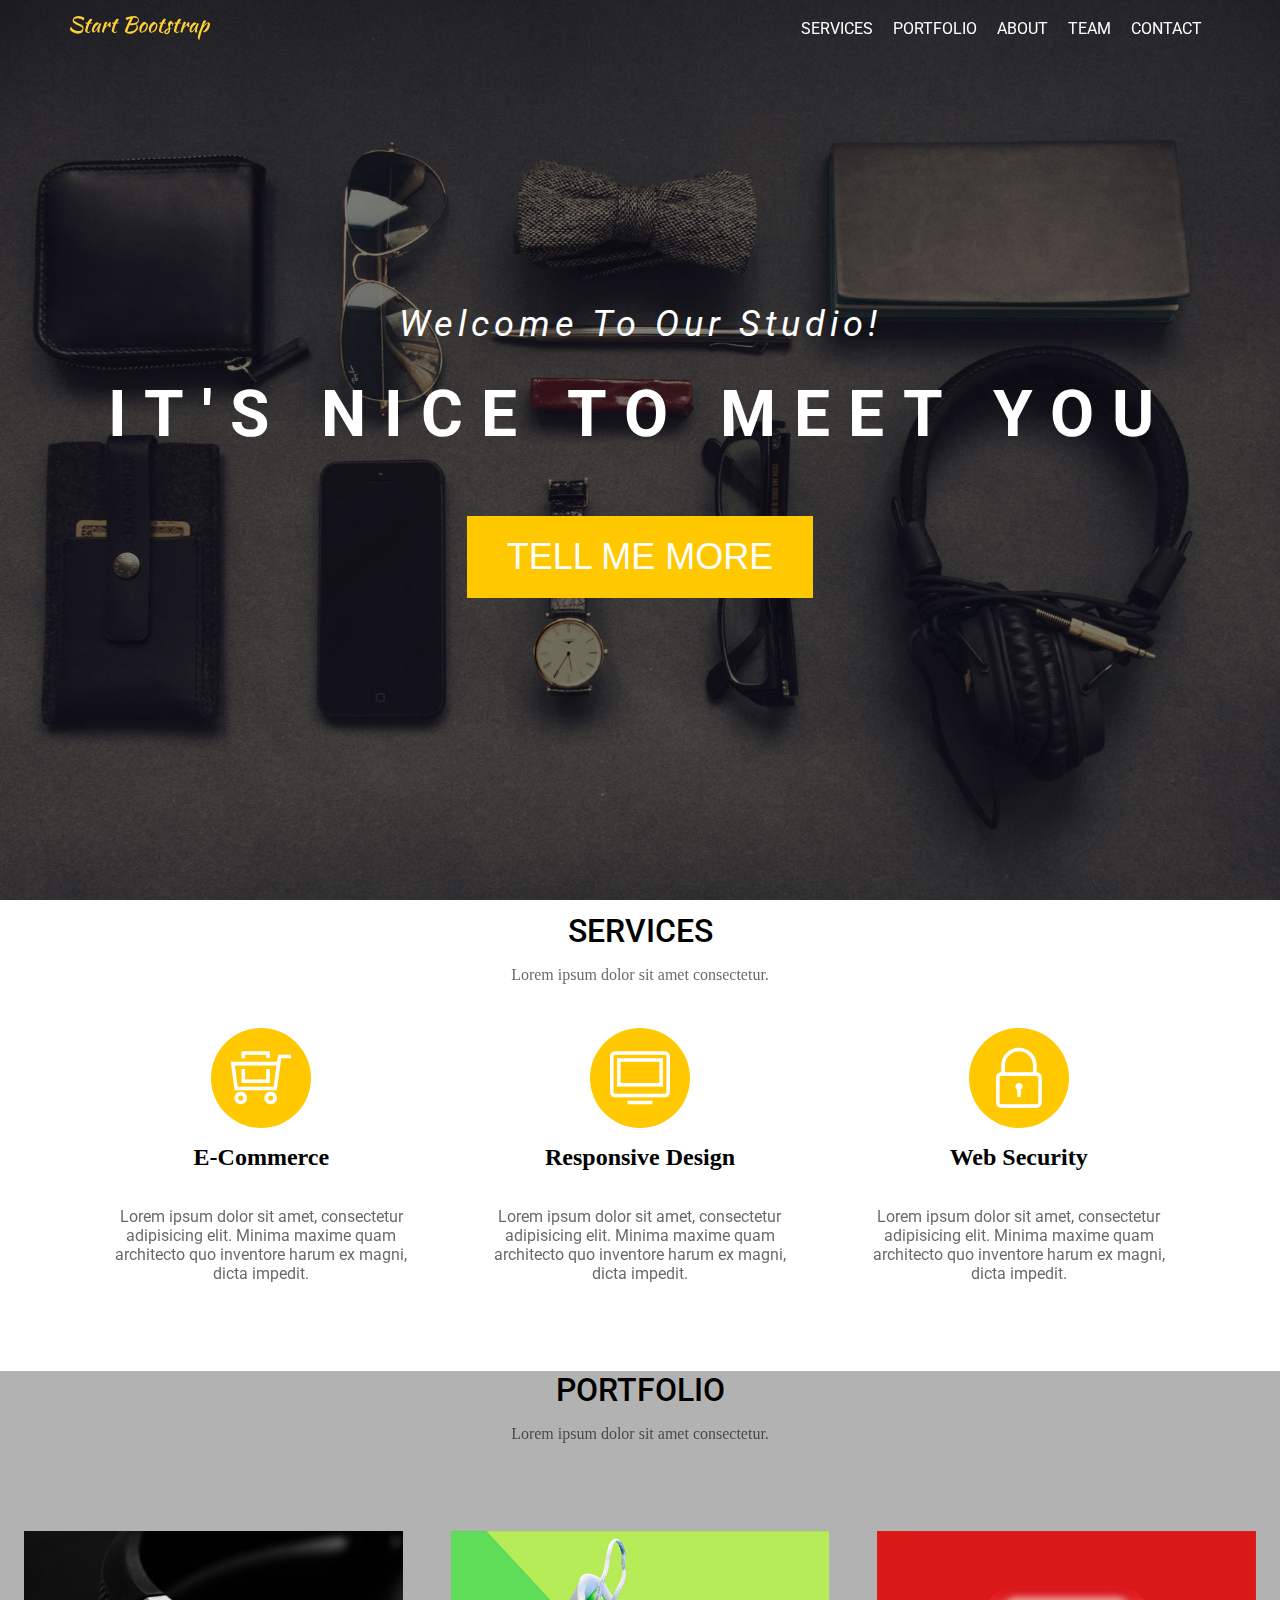
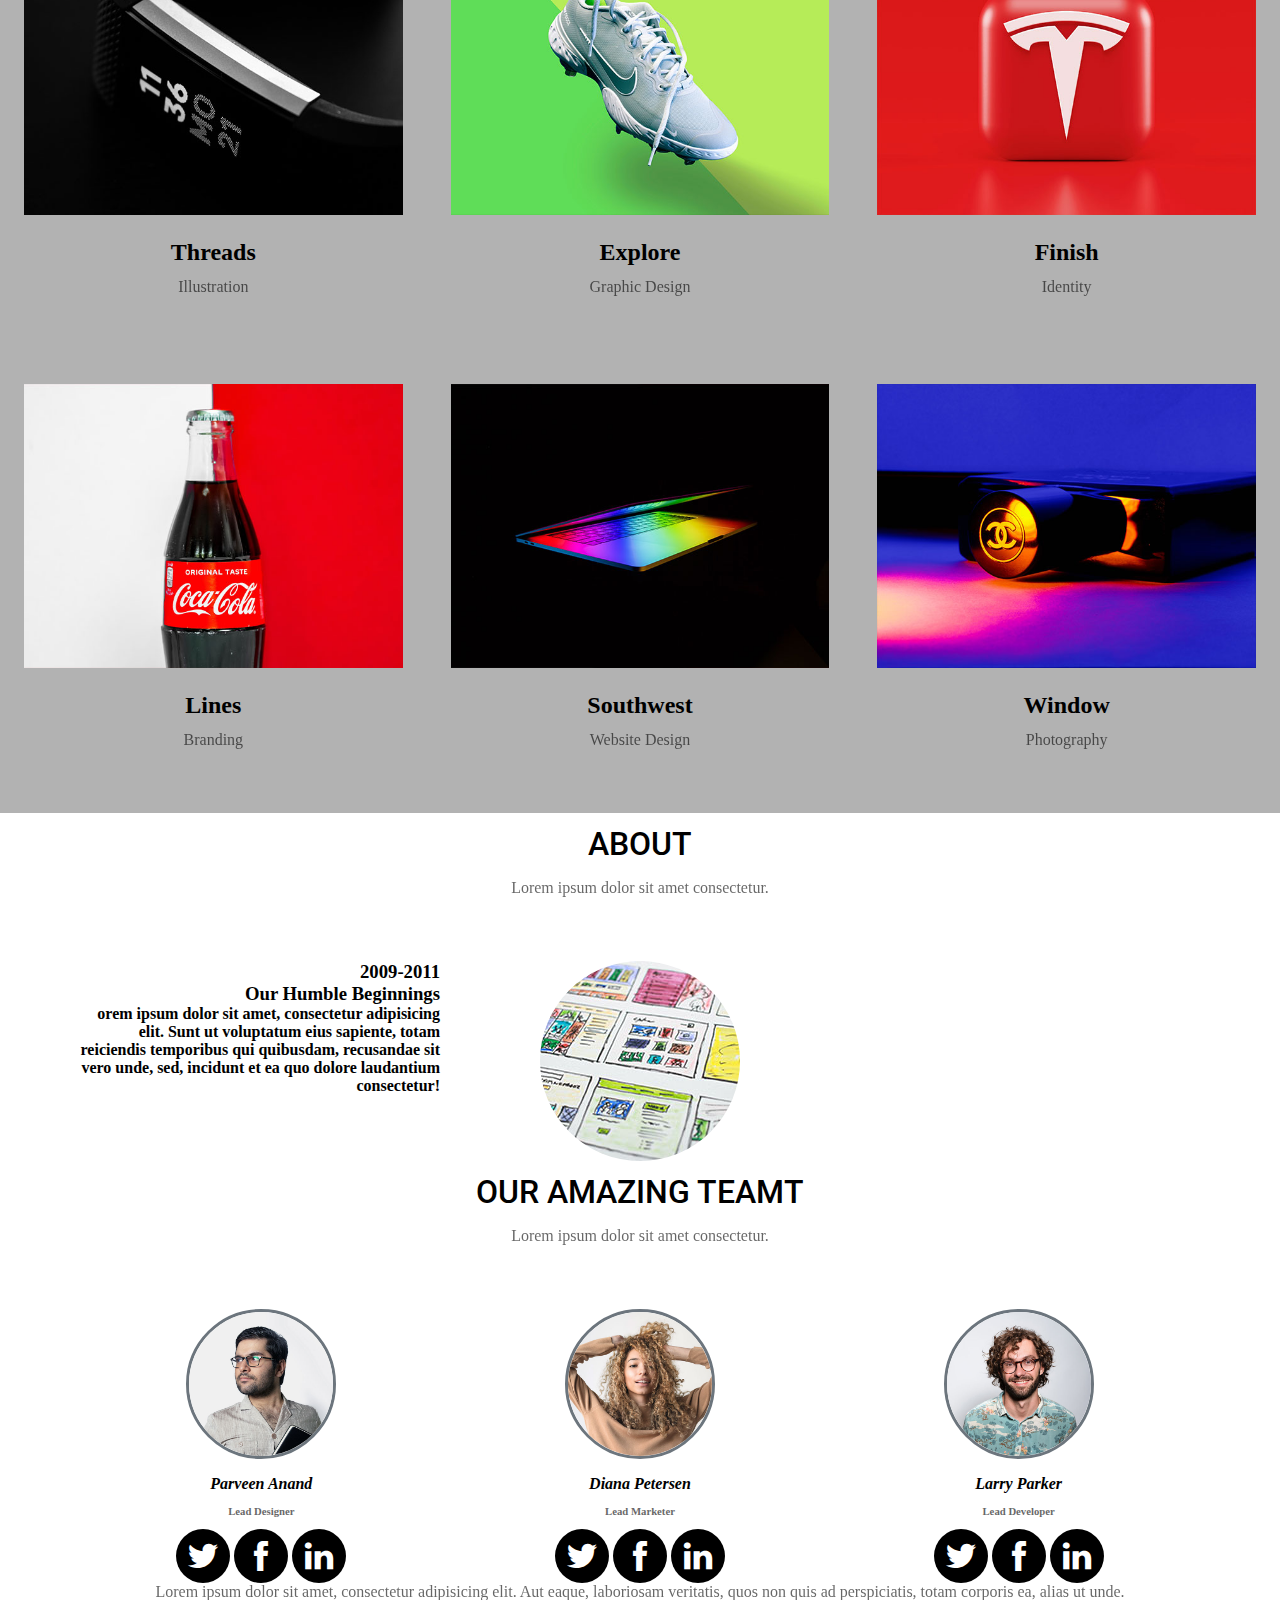
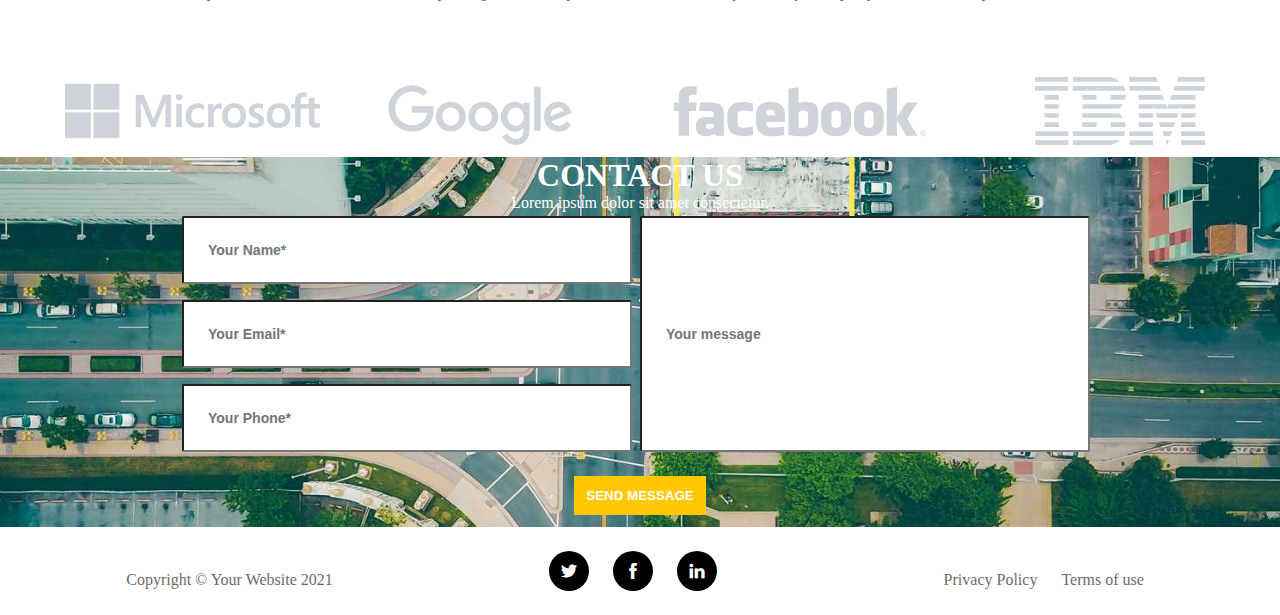
<file: web1.html>
<!DOCTYPE html>
<html lang="en">
<head>
    <meta charset="UTF-8">
    <meta http-equiv="X-UA-Compatible" content="IE=edge">
    <meta name="viewport" content="width=device-width, initial-scale=1.0">
    <title>Document</title>
    <link rel="stylesheet" href="./web1.css">
    <link rel="stylesheet" href="./assets/themify-icons-font/themify-icons/themify-icons.css">
</head>
<body>
    <div id="header">
        <div class="logo">
            <img  src="./assets/img/navbar-logo.svg" alt="">
        </div>
        <div class="nav">
            <a class="padding_all">services</a>
            <a class="padding_all">portfolio</a>
            <a class="padding_all">about</a>
            <a class="padding_all">team</a>
            <a class="padding_all">contact</a>
        </div>
    </div>
    <div id="home">
        <!-- start home -->
        <div class="nav_home">
            <p class="font_home">Welcome To Our Studio!</p>
            <h1 class="font_home">IT'S NICE TO MEET YOU</h1>
            <button class="btn_bg font_home">TELL ME MORE</button>
        </div>
        <!-- end home -->
    </div>
    <div id="contain">
        <div class=" ser nav_services">
            <h1>SERVICES</h1>
            <p>Lorem ipsum dolor sit amet consectetur.</p>
            <div class="list_ser">
                <div class="items_list">
                    <i class="ti-shopping-cart-full"></i>
                    <h2 class="suv_items" >E-Commerce</h2>
                    <p>Lorem ipsum dolor sit amet, consectetur adipisicing elit. Minima maxime quam architecto quo inventore harum ex magni, dicta impedit.</p>
        
                </div>
                <div class="items_list">
                    <i class="ti-desktop"></i>
                    <h2 class="suv_items">Responsive Design</h2>
                    <p>Lorem ipsum dolor sit amet, consectetur adipisicing elit. Minima maxime quam architecto quo inventore harum ex magni, dicta impedit.</p>
        

                </div>
                <div class="items_list">
                    <i class="ti-lock"></i>
                    <h2 class="suv_items">Web Security</h2>
                    <p>Lorem ipsum dolor sit amet, consectetur adipisicing elit. Minima maxime quam architecto quo inventore harum ex magni, dicta impedit.</p>
        

                </div>
            </div>
        </div>
        <!-- end sevices -->
        <div class="por_bg nav_services">
            <h1>PORTFOLIO</h1>
            <p>Lorem ipsum dolor sit amet consectetur.</p>
            <div class="top_por">
                <div class="por col list_ser">
                    <img class="img_por" src="./assets/img/portfolio/1.jpg" alt="">

                    <h2 class="suv_items">Threads</h2>
                    <p>Illustration</p>
                </div>
                <div class="por col list_ser">
                    <img class="img_por" src="./assets/img/portfolio/2.jpg" alt="">
                    <h2 class="suv_items">Explore</h2>
                    <p>Graphic Design</p>
                </div>
    
                <div class="por col list_ser">
                    <img class="img_por" src="./assets/img/portfolio/3.jpg" alt="">
                    <h2 class="suv_items">Finish</h2>
                    <p>Identity</p>
                </div>
    
            </div>
            <!-- end top por -->
            <div class="bottom_por">
                <div class="por col list_ser">
                    <img class="img_por" src="./assets/img/portfolio/4.jpg" alt="">
                    <h2 class="suv_items">Lines</h2>
                    <p>Branding</p>
                </div>
    
                <div class="por col list_ser">
                    <img class="img_por" src="./assets/img/portfolio/5.jpg" alt="">
                    <h2 class="suv_items">Southwest</h2>
                    <p>Website Design</p>
                </div>
    
                <div class="por col list_ser">
                    <img class="img_por" src="./assets/img/portfolio/6.jpg" alt="">
                    <h2 class="suv_items">Window</h2>
                    <p>Photography</p>
                </div>
    
            </div>


        </div>
        <div class="about">
            <div class=" nav_services">
                <h1>ABOUT</h1>
                <p>Lorem ipsum dolor sit amet consectetur.</p>  
                <div class="nav_about">
                    <div class="about_contain">
                        <h3>2009-2011</h3>
                        <h3>Our Humble Beginnings</h3>
                        <h4>orem ipsum dolor sit amet, consectetur adipisicing elit. Sunt ut voluptatum eius sapiente, totam reiciendis temporibus qui quibusdam, recusandae sit vero unde, sed, incidunt et ea quo dolore laudantium consectetur!</h4>
    
                    </div>
                    <img class="about_img" src="./assets/img/about/1.jpg" alt="">

                </div>
                <div></div>
                <div></div>
                <div></div>
                <div></div>
    
        </div>
        <div class="amazing">
            <div class=" nav_services">
                <h1>OUR AMAZING TEAMT</h1>
                <p>Lorem ipsum dolor sit amet consectetur.</p>
                <div class="amaing_list">
                    <div class="items_amazing">
                        <img src="./assets/img/team/1.jpg "alt="">
                        <i class="col">Parveen Anand</i>
                        <h6 class="col">Lead Designer</h6>
                        <div class="row ti-twitter-alt"></div>
                        <div class="row ti-facebook"></div>
                        <div class="row ti-linkedin"></div>
                    </div>
                    <div class="items_amazing">
                        <img src="./assets/img/team/2.jpg "alt="">
                        <i class="col">Diana Petersen</i>
                        <h6 class="col">Lead Marketer</h6>
                        <div class="row ti-twitter-alt"></div>
                        <div class="row ti-facebook"></div>
                        <div class="row ti-linkedin"></div>
                    </div>
                    <div class="items_amazing">
                        <img src="./assets/img/team/3.jpg "alt="">
                        <i class="col">Larry Parker</i>
                        <h6 class="col">Lead Developer</h6>
                        <div class="row ti-twitter-alt"></div>
                        <div class="row ti-facebook"></div>
                        <div class="row ti-linkedin"></div>
                    </div>
                
                    
                    
                    
                    
                    
                    
                    
                    
                </div>
                <div class="par">
                    <p>Lorem ipsum dolor sit amet, consectetur adipisicing elit. Aut eaque, laboriosam veritatis, quos non quis ad perspiciatis, totam corporis ea, alias ut unde.</p>
            
                </div>


            </div> 

        </div>
        
        
        
    </div>
    <div class="tag">
        <img class="tag_rl" src="./assets/img/logos/microsoft.svg" alt="">
        <img src="./assets/img/logos/google.svg" alt="">
        <img src="./assets/img/logos/facebook.svg" alt="">
        <img  src="./assets/img/logos/ibm.svg" alt="">
    </div>
    <div class="contact">
        <div class="nav_contact">
            <h1>CONTACT US</h1>
            <p>Lorem ipsum dolor sit amet consectetur.</p>
            <div class="div">
                <div class="contact_left">
                    <input class="input_40" type="text" placeholder="Your Name*">
                    <input class="input_40" type="text" placeholder="Your Email*">
                    <input class="input_40" type="password" placeholder="Your Phone*">
                </div>
                <div class=" contact_right">
                    <input class="input_40" type="text" placeholder="Your message">
                </div>
    
                
    
            </div>
            <div class="btn">
                <button class="btn_sendm">SEND MESSAGE</button>

            </div>
            

            
        </div>
    </div>
    <div class="footer">
        <p class="sourse">Copyright © Your Website 2021</p>
        <div class="icon">
            <div class="ti-twitter-alt"></div>
            <div class="ti-facebook"></div>
            <div class="ti-linkedin"></div>
    
        </div>
        <div class="bth_a">
            <a href="">Privacy Policy</a>
            <a href="">Terms of use</a>
    
        </div>
        
        
    </div>
    
    
    
</body>
</html>
</file>
<file: web1.css>
@import url('https://fonts.googleapis.com/css2?family=Roboto:wght@300;400;500;700&display=swap');
:root{
    --primary-color: #ffc800;
    --fdgd:var(--fdgd) #212529;
    --font: #343a40;
    --fonts: #6c757d;
    --colorbackg: #dc392d;
    --color: #6c757d;
    


}
body{
    overflow-x: hidden;
}
.font_home{
    font-size: 2.25em;
}
*{
    margin: 0;
    padding: 0;
    box-sizing: border-box;

}
.padding_all{
    padding: 8px;
    text-transform: uppercase;
}
#header{
    width: 100%;
    background-color: #212529;
    display: flex;
    position: fixed;
    padding: 16px 0;
    justify-content: space-between;
    align-items: center;
    background: transparent;






}
#header .nav{
    color: #fff;
    padding: 0 70px;
    font-family: 'Roboto';
    




    
    
}
#header .logo img{
    height: 1.5em;
    padding: 0 70px;
    display: flex;
    flex-direction: column;
    align-items: center;


}
#header .nav a:hover{
    cursor: pointer;
    color:#ffc800
}
#home{
    background: url(./assets/img/header-bg.jpg)  center/cover no-repeat ;
    height: 100vh;
    display: flex;
    padding: 0 72px;


}
#home .nav_home{
    margin: auto;
    text-align: center;
    color: #fff;
    font-family: 'Roboto';

}
#home .btn_bg{
    border: none;
    background: transparent;
    background:#ffc800 ;
    color: #fff;
    padding: 20px 40px;


}
#home .btn_bg:hover{
    cursor: pointer;
    background-color: rgba(0, 0, 0, 0.3);


}
#home .nav_home >h1{
    margin: 32px 0 64px 0;
    font-size: 4em;
    letter-spacing: 18px;

}
#home .nav_home >p{
    letter-spacing: 5px;
    font-style: italic;
}
#contain .nav_services h1{
    text-align: center;
    font-weight: 500;
    font-family: 'Roboto';
    margin-bottom: 16px;
    margin-top: 12px;


}
#contain .nav_services p{
    text-align: center;
    opacity: 0.6;
    margin-bottom: 64px;
   

}
#contain .ser{
    padding: 0 72px;

}

    
    


#contain .list_ser{
    display: inline-flex;
    

}
#contain .list_ser .items_list{
    width: 33.3333%;
    text-align: center;
    padding: 0 40px;

}
#contain .list_ser .items_list >h2{
    margin: 20px;
    
}

#contain .list_ser .items_list .suv_items{
    padding: 16px 0;
    font-family: "Montserrat";
    font-weight: 900;


}
#contain .list_ser .items_list >p{
    opacity: 0.6;
    padding-bottom: 12px;
    font-family: 'Roboto';
}
#contain .list_ser .items_list >i{
    font-size: 60px;
    background-color: #ffc800;
    border-radius: 50%; 
    padding:20px;
    color: #fff;
}
.top_por {
    display: flex;
}
.top_por .por{
    width: 33.3333%
}
.top_por .por img{
    width: 100%;
    padding: 24px;
}
.bottom_por{
    display: flex;
    width: 100%;

}
.bottom_por .por{
    width: 33.3333%;


}
.bottom_por .por img{
    width: 100%;
    padding: 24px;


}
.col{
    display: flex;
    flex-direction: column;
    justify-content: space-around;

}
.col >h2{
    text-align: center;
}
.por_bg.nav_services{
    background-color: rgba(0, 0, 0, 0.3);


}
.por.col.list_ser{
    /* box-shadow: 2px 2px 5px #000; */
}
.img_por{
}
.img_por::before{
    content: "";
    width: 0;
    display: block;



}
.img_por:hover{
    cursor: pointer;
    width: 100%;
    content: "+";
    /* display: flex; */
    text-align: center;
    color:#fff;
    /* height: 100%; */
    background-color: #ffc800;
    /* background-origin: padding-box; */
    top: 0;
    left: 0;

    







}
.por.col.list_ser >h2{
    padding-bottom: 12px;
}
.nav_about{
    display: flex;
    width: 50%;
    

}
.nav_about>img{
    border-radius: 50%;
    left: 50%;
    transform: translateX(50%);





}
.about .nav_services{
    padding: 0 72px;

}
.about_contain{
    display: flex;
    flex-direction: column;
    text-align: right;
    /* border-right: 4px solid #000; */

}
.nav_about{
}
.items_amazing>img{
    border-radius: 50%;
    height: 150px;
    border: solid #6c757d;




}
.items_amazing{
    width: 33.3333%;
    float: left;
    text-align: center;
}
.row{
    display: inline-flex;
    font-size: 30px;
    background-color: #000;
    border-radius: 50%;
    color: #fff;
    padding: 12px;
 }
.items_amazing i{
    padding-top: 12px;
    font-weight: 900;
}
.items_amazing h6{
    padding:12px 0;
    opacity: 0.6;

}
.par{
    display: block;
    padding: 12px;

}
.tag{
    display: flex;
    justify-content: space-around;
}
.tag img{
    width: 25%;
    /* padding: 0 12px; */
    height: 5em;
    padding-bottom: 12px;



}
.tag_rl{
    padding-left: 65px;
}
.contact{
    background: url(./assets/img/map.jpg) center / cover no-repeat;
    

}
.col_50{
    width: 100%;


}
.nav_contact{
    text-align: center;
    color: #fff;

}
.div{
    display: inline-flex;

}
.contact_right{
    display: flex;
    justify-content: flex-end;
}
.contact_left{
    display: flex;
    flex-direction: column;


}
.input_40{
    width: 450px;
    padding: 24px;
    margin: 4px 8px 12px 0 ;
    font-size: 14px;
    font-weight: 600;
    border-radius: 2px;
}
.message{
    text-align: top;
}
.btn_sendm{
    background-color: transparent;
    border:none;
    background-color: var(--primary-color);
    font-weight: 900;
    padding: 12px;
    margin: 12px;
    color: #fff;

    
}
.btn{
    display: flex;
    justify-content: center
}
.footer{
    display: flex;
    justify-content: space-around;
    margin: 24px;
}
.icon{
    display: inline-flex;
}
.bth_a>a{
    text-decoration: none;
    padding: 0 10px;
    color: #000;
    opacity: 0.6;
}
.icon .ti-twitter-alt,
.icon .ti-facebook,
.icon .ti-linkedin{
    border-radius: 50%;
    background-color: #000;
    color: #fff;
    padding: 12px;
    margin: 0 12px;

}
.bth_a{
    margin-top: 20px;
}
.footer>p{
    margin-top: 20px;
    opacity: 0.6;


}
</file>
<file: assets/themify-icons-font/themify-icons/themify-icons.css>
@font-face {
	font-family: 'themify';
	src:url('fonts/themify.eot?-fvbane');
	src:url('fonts/themify.eot?#iefix-fvbane') format('embedded-opentype'),
		url('fonts/themify.woff?-fvbane') format('woff'),
		url('fonts/themify.ttf?-fvbane') format('truetype'),
		url('fonts/themify.svg?-fvbane#themify') format('svg');
	font-weight: normal;
	font-style: normal;
}

[class^="ti-"], [class*=" ti-"] {
	font-family: 'themify';
	speak: none;
	font-style: normal;
	font-weight: normal;
	font-variant: normal;
	text-transform: none;
	line-height: 1;

	/* Better Font Rendering =========== */
	-webkit-font-smoothing: antialiased;
	-moz-osx-font-smoothing: grayscale;
}

.ti-wand:before {
	content: "\e600";
}
.ti-volume:before {
	content: "\e601";
}
.ti-user:before {
	content: "\e602";
}
.ti-unlock:before {
	content: "\e603";
}
.ti-unlink:before {
	content: "\e604";
}
.ti-trash:before {
	content: "\e605";
}
.ti-thought:before {
	content: "\e606";
}
.ti-target:before {
	content: "\e607";
}
.ti-tag:before {
	content: "\e608";
}
.ti-tablet:before {
	content: "\e609";
}
.ti-star:before {
	content: "\e60a";
}
.ti-spray:before {
	content: "\e60b";
}
.ti-signal:before {
	content: "\e60c";
}
.ti-shopping-cart:before {
	content: "\e60d";
}
.ti-shopping-cart-full:before {
	content: "\e60e";
}
.ti-settings:before {
	content: "\e60f";
}
.ti-search:before {
	content: "\e610";
}
.ti-zoom-in:before {
	content: "\e611";
}
.ti-zoom-out:before {
	content: "\e612";
}
.ti-cut:before {
	content: "\e613";
}
.ti-ruler:before {
	content: "\e614";
}
.ti-ruler-pencil:before {
	content: "\e615";
}
.ti-ruler-alt:before {
	content: "\e616";
}
.ti-bookmark:before {
	content: "\e617";
}
.ti-bookmark-alt:before {
	content: "\e618";
}
.ti-reload:before {
	content: "\e619";
}
.ti-plus:before {
	content: "\e61a";
}
.ti-pin:before {
	content: "\e61b";
}
.ti-pencil:before {
	content: "\e61c";
}
.ti-pencil-alt:before {
	content: "\e61d";
}
.ti-paint-roller:before {
	content: "\e61e";
}
.ti-paint-bucket:before {
	content: "\e61f";
}
.ti-na:before {
	content: "\e620";
}
.ti-mobile:before {
	content: "\e621";
}
.ti-minus:before {
	content: "\e622";
}
.ti-medall:before {
	content: "\e623";
}
.ti-medall-alt:before {
	content: "\e624";
}
.ti-marker:before {
	content: "\e625";
}
.ti-marker-alt:before {
	content: "\e626";
}
.ti-arrow-up:before {
	content: "\e627";
}
.ti-arrow-right:before {
	content: "\e628";
}
.ti-arrow-left:before {
	content: "\e629";
}
.ti-arrow-down:before {
	content: "\e62a";
}
.ti-lock:before {
	content: "\e62b";
}
.ti-location-arrow:before {
	content: "\e62c";
}
.ti-link:before {
	content: "\e62d";
}
.ti-layout:before {
	content: "\e62e";
}
.ti-layers:before {
	content: "\e62f";
}
.ti-layers-alt:before {
	content: "\e630";
}
.ti-key:before {
	content: "\e631";
}
.ti-import:before {
	content: "\e632";
}
.ti-image:before {
	content: "\e633";
}
.ti-heart:before {
	content: "\e634";
}
.ti-heart-broken:before {
	content: "\e635";
}
.ti-hand-stop:before {
	content: "\e636";
}
.ti-hand-open:before {
	content: "\e637";
}
.ti-hand-drag:before {
	content: "\e638";
}
.ti-folder:before {
	content: "\e639";
}
.ti-flag:before {
	content: "\e63a";
}
.ti-flag-alt:before {
	content: "\e63b";
}
.ti-flag-alt-2:before {
	content: "\e63c";
}
.ti-eye:before {
	content: "\e63d";
}
.ti-export:before {
	content: "\e63e";
}
.ti-exchange-vertical:before {
	content: "\e63f";
}
.ti-desktop:before {
	content: "\e640";
}
.ti-cup:before {
	content: "\e641";
}
.ti-crown:before {
	content: "\e642";
}
.ti-comments:before {
	content: "\e643";
}
.ti-comment:before {
	content: "\e644";
}
.ti-comment-alt:before {
	content: "\e645";
}
.ti-close:before {
	content: "\e646";
}
.ti-clip:before {
	content: "\e647";
}
.ti-angle-up:before {
	content: "\e648";
}
.ti-angle-right:before {
	content: "\e649";
}
.ti-angle-left:before {
	content: "\e64a";
}
.ti-angle-down:before {
	content: "\e64b";
}
.ti-check:before {
	content: "\e64c";
}
.ti-check-box:before {
	content: "\e64d";
}
.ti-camera:before {
	content: "\e64e";
}
.ti-announcement:before {
	content: "\e64f";
}
.ti-brush:before {
	content: "\e650";
}
.ti-briefcase:before {
	content: "\e651";
}
.ti-bolt:before {
	content: "\e652";
}
.ti-bolt-alt:before {
	content: "\e653";
}
.ti-blackboard:before {
	content: "\e654";
}
.ti-bag:before {
	content: "\e655";
}
.ti-move:before {
	content: "\e656";
}
.ti-arrows-vertical:before {
	content: "\e657";
}
.ti-arrows-horizontal:before {
	content: "\e658";
}
.ti-fullscreen:before {
	content: "\e659";
}
.ti-arrow-top-right:before {
	content: "\e65a";
}
.ti-arrow-top-left:before {
	content: "\e65b";
}
.ti-arrow-circle-up:before {
	content: "\e65c";
}
.ti-arrow-circle-right:before {
	content: "\e65d";
}
.ti-arrow-circle-left:before {
	content: "\e65e";
}
.ti-arrow-circle-down:before {
	content: "\e65f";
}
.ti-angle-double-up:before {
	content: "\e660";
}
.ti-angle-double-right:before {
	content: "\e661";
}
.ti-angle-double-left:before {
	content: "\e662";
}
.ti-angle-double-down:before {
	content: "\e663";
}
.ti-zip:before {
	content: "\e664";
}
.ti-world:before {
	content: "\e665";
}
.ti-wheelchair:before {
	content: "\e666";
}
.ti-view-list:before {
	content: "\e667";
}
.ti-view-list-alt:before {
	content: "\e668";
}
.ti-view-grid:before {
	content: "\e669";
}
.ti-uppercase:before {
	content: "\e66a";
}
.ti-upload:before {
	content: "\e66b";
}
.ti-underline:before {
	content: "\e66c";
}
.ti-truck:before {
	content: "\e66d";
}
.ti-timer:before {
	content: "\e66e";
}
.ti-ticket:before {
	content: "\e66f";
}
.ti-thumb-up:before {
	content: "\e670";
}
.ti-thumb-down:before {
	content: "\e671";
}
.ti-text:before {
	content: "\e672";
}
.ti-stats-up:before {
	content: "\e673";
}
.ti-stats-down:before {
	content: "\e674";
}
.ti-split-v:before {
	content: "\e675";
}
.ti-split-h:before {
	content: "\e676";
}
.ti-smallcap:before {
	content: "\e677";
}
.ti-shine:before {
	content: "\e678";
}
.ti-shift-right:before {
	content: "\e679";
}
.ti-shift-left:before {
	content: "\e67a";
}
.ti-shield:before {
	content: "\e67b";
}
.ti-notepad:before {
	content: "\e67c";
}
.ti-server:before {
	content: "\e67d";
}
.ti-quote-right:before {
	content: "\e67e";
}
.ti-quote-left:before {
	content: "\e67f";
}
.ti-pulse:before {
	content: "\e680";
}
.ti-printer:before {
	content: "\e681";
}
.ti-power-off:before {
	content: "\e682";
}
.ti-plug:before {
	content: "\e683";
}
.ti-pie-chart:before {
	content: "\e684";
}
.ti-paragraph:before {
	content: "\e685";
}
.ti-panel:before {
	content: "\e686";
}
.ti-package:before {
	content: "\e687";
}
.ti-music:before {
	content: "\e688";
}
.ti-music-alt:before {
	content: "\e689";
}
.ti-mouse:before {
	content: "\e68a";
}
.ti-mouse-alt:before {
	content: "\e68b";
}
.ti-money:before {
	content: "\e68c";
}
.ti-microphone:before {
	content: "\e68d";
}
.ti-menu:before {
	content: "\e68e";
}
.ti-menu-alt:before {
	content: "\e68f";
}
.ti-map:before {
	content: "\e690";
}
.ti-map-alt:before {
	content: "\e691";
}
.ti-loop:before {
	content: "\e692";
}
.ti-location-pin:before {
	content: "\e693";
}
.ti-list:before {
	content: "\e694";
}
.ti-light-bulb:before {
	content: "\e695";
}
.ti-Italic:before {
	content: "\e696";
}
.ti-info:before {
	content: "\e697";
}
.ti-infinite:before {
	content: "\e698";
}
.ti-id-badge:before {
	content: "\e699";
}
.ti-hummer:before {
	content: "\e69a";
}
.ti-home:before {
	content: "\e69b";
}
.ti-help:before {
	content: "\e69c";
}
.ti-headphone:before {
	content: "\e69d";
}
.ti-harddrives:before {
	content: "\e69e";
}
.ti-harddrive:before {
	content: "\e69f";
}
.ti-gift:before {
	content: "\e6a0";
}
.ti-game:before {
	content: "\e6a1";
}
.ti-filter:before {
	content: "\e6a2";
}
.ti-files:before {
	content: "\e6a3";
}
.ti-file:before {
	content: "\e6a4";
}
.ti-eraser:before {
	content: "\e6a5";
}
.ti-envelope:before {
	content: "\e6a6";
}
.ti-download:before {
	content: "\e6a7";
}
.ti-direction:before {
	content: "\e6a8";
}
.ti-direction-alt:before {
	content: "\e6a9";
}
.ti-dashboard:before {
	content: "\e6aa";
}
.ti-control-stop:before {
	content: "\e6ab";
}
.ti-control-shuffle:before {
	content: "\e6ac";
}
.ti-control-play:before {
	content: "\e6ad";
}
.ti-control-pause:before {
	content: "\e6ae";
}
.ti-control-forward:before {
	content: "\e6af";
}
.ti-control-backward:before {
	content: "\e6b0";
}
.ti-cloud:before {
	content: "\e6b1";
}
.ti-cloud-up:before {
	content: "\e6b2";
}
.ti-cloud-down:before {
	content: "\e6b3";
}
.ti-clipboard:before {
	content: "\e6b4";
}
.ti-car:before {
	content: "\e6b5";
}
.ti-calendar:before {
	content: "\e6b6";
}
.ti-book:before {
	content: "\e6b7";
}
.ti-bell:before {
	content: "\e6b8";
}
.ti-basketball:before {
	content: "\e6b9";
}
.ti-bar-chart:before {
	content: "\e6ba";
}
.ti-bar-chart-alt:before {
	content: "\e6bb";
}
.ti-back-right:before {
	content: "\e6bc";
}
.ti-back-left:before {
	content: "\e6bd";
}
.ti-arrows-corner:before {
	content: "\e6be";
}
.ti-archive:before {
	content: "\e6bf";
}
.ti-anchor:before {
	content: "\e6c0";
}
.ti-align-right:before {
	content: "\e6c1";
}
.ti-align-left:before {
	content: "\e6c2";
}
.ti-align-justify:before {
	content: "\e6c3";
}
.ti-align-center:before {
	content: "\e6c4";
}
.ti-alert:before {
	content: "\e6c5";
}
.ti-alarm-clock:before {
	content: "\e6c6";
}
.ti-agenda:before {
	content: "\e6c7";
}
.ti-write:before {
	content: "\e6c8";
}
.ti-window:before {
	content: "\e6c9";
}
.ti-widgetized:before {
	content: "\e6ca";
}
.ti-widget:before {
	content: "\e6cb";
}
.ti-widget-alt:before {
	content: "\e6cc";
}
.ti-wallet:before {
	content: "\e6cd";
}
.ti-video-clapper:before {
	content: "\e6ce";
}
.ti-video-camera:before {
	content: "\e6cf";
}
.ti-vector:before {
	content: "\e6d0";
}
.ti-themify-logo:before {
	content: "\e6d1";
}
.ti-themify-favicon:before {
	content: "\e6d2";
}
.ti-themify-favicon-alt:before {
	content: "\e6d3";
}
.ti-support:before {
	content: "\e6d4";
}
.ti-stamp:before {
	content: "\e6d5";
}
.ti-split-v-alt:before {
	content: "\e6d6";
}
.ti-slice:before {
	content: "\e6d7";
}
.ti-shortcode:before {
	content: "\e6d8";
}
.ti-shift-right-alt:before {
	content: "\e6d9";
}
.ti-shift-left-alt:before {
	content: "\e6da";
}
.ti-ruler-alt-2:before {
	content: "\e6db";
}
.ti-receipt:before {
	content: "\e6dc";
}
.ti-pin2:before {
	content: "\e6dd";
}
.ti-pin-alt:before {
	content: "\e6de";
}
.ti-pencil-alt2:before {
	content: "\e6df";
}
.ti-palette:before {
	content: "\e6e0";
}
.ti-more:before {
	content: "\e6e1";
}
.ti-more-alt:before {
	content: "\e6e2";
}
.ti-microphone-alt:before {
	content: "\e6e3";
}
.ti-magnet:before {
	content: "\e6e4";
}
.ti-line-double:before {
	content: "\e6e5";
}
.ti-line-dotted:before {
	content: "\e6e6";
}
.ti-line-dashed:before {
	content: "\e6e7";
}
.ti-layout-width-full:before {
	content: "\e6e8";
}
.ti-layout-width-default:before {
	content: "\e6e9";
}
.ti-layout-width-default-alt:before {
	content: "\e6ea";
}
.ti-layout-tab:before {
	content: "\e6eb";
}
.ti-layout-tab-window:before {
	content: "\e6ec";
}
.ti-layout-tab-v:before {
	content: "\e6ed";
}
.ti-layout-tab-min:before {
	content: "\e6ee";
}
.ti-layout-slider:before {
	content: "\e6ef";
}
.ti-layout-slider-alt:before {
	content: "\e6f0";
}
.ti-layout-sidebar-right:before {
	content: "\e6f1";
}
.ti-layout-sidebar-none:before {
	content: "\e6f2";
}
.ti-layout-sidebar-left:before {
	content: "\e6f3";
}
.ti-layout-placeholder:before {
	content: "\e6f4";
}
.ti-layout-menu:before {
	content: "\e6f5";
}
.ti-layout-menu-v:before {
	content: "\e6f6";
}
.ti-layout-menu-separated:before {
	content: "\e6f7";
}
.ti-layout-menu-full:before {
	content: "\e6f8";
}
.ti-layout-media-right-alt:before {
	content: "\e6f9";
}
.ti-layout-media-right:before {
	content: "\e6fa";
}
.ti-layout-media-overlay:before {
	content: "\e6fb";
}
.ti-layout-media-overlay-alt:before {
	content: "\e6fc";
}
.ti-layout-media-overlay-alt-2:before {
	content: "\e6fd";
}
.ti-layout-media-left-alt:before {
	content: "\e6fe";
}
.ti-layout-media-left:before {
	content: "\e6ff";
}
.ti-layout-media-center-alt:before {
	content: "\e700";
}
.ti-layout-media-center:before {
	content: "\e701";
}
.ti-layout-list-thumb:before {
	content: "\e702";
}
.ti-layout-list-thumb-alt:before {
	content: "\e703";
}
.ti-layout-list-post:before {
	content: "\e704";
}
.ti-layout-list-large-image:before {
	content: "\e705";
}
.ti-layout-line-solid:before {
	content: "\e706";
}
.ti-layout-grid4:before {
	content: "\e707";
}
.ti-layout-grid3:before {
	content: "\e708";
}
.ti-layout-grid2:before {
	content: "\e709";
}
.ti-layout-grid2-thumb:before {
	content: "\e70a";
}
.ti-layout-cta-right:before {
	content: "\e70b";
}
.ti-layout-cta-left:before {
	content: "\e70c";
}
.ti-layout-cta-center:before {
	content: "\e70d";
}
.ti-layout-cta-btn-right:before {
	content: "\e70e";
}
.ti-layout-cta-btn-left:before {
	content: "\e70f";
}
.ti-layout-column4:before {
	content: "\e710";
}
.ti-layout-column3:before {
	content: "\e711";
}
.ti-layout-column2:before {
	content: "\e712";
}
.ti-layout-accordion-separated:before {
	content: "\e713";
}
.ti-layout-accordion-merged:before {
	content: "\e714";
}
.ti-layout-accordion-list:before {
	content: "\e715";
}
.ti-ink-pen:before {
	content: "\e716";
}
.ti-info-alt:before {
	content: "\e717";
}
.ti-help-alt:before {
	content: "\e718";
}
.ti-headphone-alt:before {
	content: "\e719";
}
.ti-hand-point-up:before {
	content: "\e71a";
}
.ti-hand-point-right:before {
	content: "\e71b";
}
.ti-hand-point-left:before {
	content: "\e71c";
}
.ti-hand-point-down:before {
	content: "\e71d";
}
.ti-gallery:before {
	content: "\e71e";
}
.ti-face-smile:before {
	content: "\e71f";
}
.ti-face-sad:before {
	content: "\e720";
}
.ti-credit-card:before {
	content: "\e721";
}
.ti-control-skip-forward:before {
	content: "\e722";
}
.ti-control-skip-backward:before {
	content: "\e723";
}
.ti-control-record:before {
	content: "\e724";
}
.ti-control-eject:before {
	content: "\e725";
}
.ti-comments-smiley:before {
	content: "\e726";
}
.ti-brush-alt:before {
	content: "\e727";
}
.ti-youtube:before {
	content: "\e728";
}
.ti-vimeo:before {
	content: "\e729";
}
.ti-twitter:before {
	content: "\e72a";
}
.ti-time:before {
	content: "\e72b";
}
.ti-tumblr:before {
	content: "\e72c";
}
.ti-skype:before {
	content: "\e72d";
}
.ti-share:before {
	content: "\e72e";
}
.ti-share-alt:before {
	content: "\e72f";
}
.ti-rocket:before {
	content: "\e730";
}
.ti-pinterest:before {
	content: "\e731";
}
.ti-new-window:before {
	content: "\e732";
}
.ti-microsoft:before {
	content: "\e733";
}
.ti-list-ol:before {
	content: "\e734";
}
.ti-linkedin:before {
	content: "\e735";
}
.ti-layout-sidebar-2:before {
	content: "\e736";
}
.ti-layout-grid4-alt:before {
	content: "\e737";
}
.ti-layout-grid3-alt:before {
	content: "\e738";
}
.ti-layout-grid2-alt:before {
	content: "\e739";
}
.ti-layout-column4-alt:before {
	content: "\e73a";
}
.ti-layout-column3-alt:before {
	content: "\e73b";
}
.ti-layout-column2-alt:before {
	content: "\e73c";
}
.ti-instagram:before {
	content: "\e73d";
}
.ti-google:before {
	content: "\e73e";
}
.ti-github:before {
	content: "\e73f";
}
.ti-flickr:before {
	content: "\e740";
}
.ti-facebook:before {
	content: "\e741";
}
.ti-dropbox:before {
	content: "\e742";
}
.ti-dribbble:before {
	content: "\e743";
}
.ti-apple:before {
	content: "\e744";
}
.ti-android:before {
	content: "\e745";
}
.ti-save:before {
	content: "\e746";
}
.ti-save-alt:before {
	content: "\e747";
}
.ti-yahoo:before {
	content: "\e748";
}
.ti-wordpress:before {
	content: "\e749";
}
.ti-vimeo-alt:before {
	content: "\e74a";
}
.ti-twitter-alt:before {
	content: "\e74b";
}
.ti-tumblr-alt:before {
	content: "\e74c";
}
.ti-trello:before {
	content: "\e74d";
}
.ti-stack-overflow:before {
	content: "\e74e";
}
.ti-soundcloud:before {
	content: "\e74f";
}
.ti-sharethis:before {
	content: "\e750";
}
.ti-sharethis-alt:before {
	content: "\e751";
}
.ti-reddit:before {
	content: "\e752";
}
.ti-pinterest-alt:before {
	content: "\e753";
}
.ti-microsoft-alt:before {
	content: "\e754";
}
.ti-linux:before {
	content: "\e755";
}
.ti-jsfiddle:before {
	content: "\e756";
}
.ti-joomla:before {
	content: "\e757";
}
.ti-html5:before {
	content: "\e758";
}
.ti-flickr-alt:before {
	content: "\e759";
}
.ti-email:before {
	content: "\e75a";
}
.ti-drupal:before {
	content: "\e75b";
}
.ti-dropbox-alt:before {
	content: "\e75c";
}
.ti-css3:before {
	content: "\e75d";
}
.ti-rss:before {
	content: "\e75e";
}
.ti-rss-alt:before {
	content: "\e75f";
}
</file>
<file: assets/themify-icons-font/themify-icons/demo-files/demo.css>
body {
	font: normal 1em/1.5em Arial, Helvetica, sans-serif;
	max-width: 90%;
	margin: 30px auto 0;
}
h1, h3 {
	font-weight: normal;
}
h3 {
	font-size: 1.4;
	text-transform: uppercase;
	letter-spacing: 1px;
}

.icon-section {
	margin: 0 0 3em;
	clear: both;
	overflow: hidden;
}
.icon-container {
	width: 240px; 
	padding: .7em 0;
	float: left; 
	position: relative;
	text-align: left;
}
.icon-container [class^="ti-"], 
.icon-container [class*=" ti-"] {
	color: #000;
	position: absolute;
	margin-top: 3px;
	transition: .3s;
}
.icon-container:hover [class^="ti-"],
.icon-container:hover [class*=" ti-"] {
	font-size: 2.2em;
	margin-top: -5px;
}
.icon-container:hover .icon-name {
	color: #000;
}
.icon-name {
	color: #aaa;
	margin-left: 35px;
	font-size: .8em;
	transition: .3s;
}
.icon-container:hover .icon-name {
	margin-left: 45px;
}
</file>
<file: assets/themify-icons-font/themify-icons/ie7/ie7.css>
.ti-wand {
	*zoom: expression(this.runtimeStyle['zoom'] = '1', this.innerHTML = '&#xe600;');
}
.ti-volume {
	*zoom: expression(this.runtimeStyle['zoom'] = '1', this.innerHTML = '&#xe601;');
}
.ti-user {
	*zoom: expression(this.runtimeStyle['zoom'] = '1', this.innerHTML = '&#xe602;');
}
.ti-unlock {
	*zoom: expression(this.runtimeStyle['zoom'] = '1', this.innerHTML = '&#xe603;');
}
.ti-unlink {
	*zoom: expression(this.runtimeStyle['zoom'] = '1', this.innerHTML = '&#xe604;');
}
.ti-trash {
	*zoom: expression(this.runtimeStyle['zoom'] = '1', this.innerHTML = '&#xe605;');
}
.ti-thought {
	*zoom: expression(this.runtimeStyle['zoom'] = '1', this.innerHTML = '&#xe606;');
}
.ti-target {
	*zoom: expression(this.runtimeStyle['zoom'] = '1', this.innerHTML = '&#xe607;');
}
.ti-tag {
	*zoom: expression(this.runtimeStyle['zoom'] = '1', this.innerHTML = '&#xe608;');
}
.ti-tablet {
	*zoom: expression(this.runtimeStyle['zoom'] = '1', this.innerHTML = '&#xe609;');
}
.ti-star {
	*zoom: expression(this.runtimeStyle['zoom'] = '1', this.innerHTML = '&#xe60a;');
}
.ti-spray {
	*zoom: expression(this.runtimeStyle['zoom'] = '1', this.innerHTML = '&#xe60b;');
}
.ti-signal {
	*zoom: expression(this.runtimeStyle['zoom'] = '1', this.innerHTML = '&#xe60c;');
}
.ti-shopping-cart {
	*zoom: expression(this.runtimeStyle['zoom'] = '1', this.innerHTML = '&#xe60d;');
}
.ti-shopping-cart-full {
	*zoom: expression(this.runtimeStyle['zoom'] = '1', this.innerHTML = '&#xe60e;');
}
.ti-settings {
	*zoom: expression(this.runtimeStyle['zoom'] = '1', this.innerHTML = '&#xe60f;');
}
.ti-search {
	*zoom: expression(this.runtimeStyle['zoom'] = '1', this.innerHTML = '&#xe610;');
}
.ti-zoom-in {
	*zoom: expression(this.runtimeStyle['zoom'] = '1', this.innerHTML = '&#xe611;');
}
.ti-zoom-out {
	*zoom: expression(this.runtimeStyle['zoom'] = '1', this.innerHTML = '&#xe612;');
}
.ti-cut {
	*zoom: expression(this.runtimeStyle['zoom'] = '1', this.innerHTML = '&#xe613;');
}
.ti-ruler {
	*zoom: expression(this.runtimeStyle['zoom'] = '1', this.innerHTML = '&#xe614;');
}
.ti-ruler-pencil {
	*zoom: expression(this.runtimeStyle['zoom'] = '1', this.innerHTML = '&#xe615;');
}
.ti-ruler-alt {
	*zoom: expression(this.runtimeStyle['zoom'] = '1', this.innerHTML = '&#xe616;');
}
.ti-bookmark {
	*zoom: expression(this.runtimeStyle['zoom'] = '1', this.innerHTML = '&#xe617;');
}
.ti-bookmark-alt {
	*zoom: expression(this.runtimeStyle['zoom'] = '1', this.innerHTML = '&#xe618;');
}
.ti-reload {
	*zoom: expression(this.runtimeStyle['zoom'] = '1', this.innerHTML = '&#xe619;');
}
.ti-plus {
	*zoom: expression(this.runtimeStyle['zoom'] = '1', this.innerHTML = '&#xe61a;');
}
.ti-pin {
	*zoom: expression(this.runtimeStyle['zoom'] = '1', this.innerHTML = '&#xe61b;');
}
.ti-pencil {
	*zoom: expression(this.runtimeStyle['zoom'] = '1', this.innerHTML = '&#xe61c;');
}
.ti-pencil-alt {
	*zoom: expression(this.runtimeStyle['zoom'] = '1', this.innerHTML = '&#xe61d;');
}
.ti-paint-roller {
	*zoom: expression(this.runtimeStyle['zoom'] = '1', this.innerHTML = '&#xe61e;');
}
.ti-paint-bucket {
	*zoom: expression(this.runtimeStyle['zoom'] = '1', this.innerHTML = '&#xe61f;');
}
.ti-na {
	*zoom: expression(this.runtimeStyle['zoom'] = '1', this.innerHTML = '&#xe620;');
}
.ti-mobile {
	*zoom: expression(this.runtimeStyle['zoom'] = '1', this.innerHTML = '&#xe621;');
}
.ti-minus {
	*zoom: expression(this.runtimeStyle['zoom'] = '1', this.innerHTML = '&#xe622;');
}
.ti-medall {
	*zoom: expression(this.runtimeStyle['zoom'] = '1', this.innerHTML = '&#xe623;');
}
.ti-medall-alt {
	*zoom: expression(this.runtimeStyle['zoom'] = '1', this.innerHTML = '&#xe624;');
}
.ti-marker {
	*zoom: expression(this.runtimeStyle['zoom'] = '1', this.innerHTML = '&#xe625;');
}
.ti-marker-alt {
	*zoom: expression(this.runtimeStyle['zoom'] = '1', this.innerHTML = '&#xe626;');
}
.ti-arrow-up {
	*zoom: expression(this.runtimeStyle['zoom'] = '1', this.innerHTML = '&#xe627;');
}
.ti-arrow-right {
	*zoom: expression(this.runtimeStyle['zoom'] = '1', this.innerHTML = '&#xe628;');
}
.ti-arrow-left {
	*zoom: expression(this.runtimeStyle['zoom'] = '1', this.innerHTML = '&#xe629;');
}
.ti-arrow-down {
	*zoom: expression(this.runtimeStyle['zoom'] = '1', this.innerHTML = '&#xe62a;');
}
.ti-lock {
	*zoom: expression(this.runtimeStyle['zoom'] = '1', this.innerHTML = '&#xe62b;');
}
.ti-location-arrow {
	*zoom: expression(this.runtimeStyle['zoom'] = '1', this.innerHTML = '&#xe62c;');
}
.ti-link {
	*zoom: expression(this.runtimeStyle['zoom'] = '1', this.innerHTML = '&#xe62d;');
}
.ti-layout {
	*zoom: expression(this.runtimeStyle['zoom'] = '1', this.innerHTML = '&#xe62e;');
}
.ti-layers {
	*zoom: expression(this.runtimeStyle['zoom'] = '1', this.innerHTML = '&#xe62f;');
}
.ti-layers-alt {
	*zoom: expression(this.runtimeStyle['zoom'] = '1', this.innerHTML = '&#xe630;');
}
.ti-key {
	*zoom: expression(this.runtimeStyle['zoom'] = '1', this.innerHTML = '&#xe631;');
}
.ti-import {
	*zoom: expression(this.runtimeStyle['zoom'] = '1', this.innerHTML = '&#xe632;');
}
.ti-image {
	*zoom: expression(this.runtimeStyle['zoom'] = '1', this.innerHTML = '&#xe633;');
}
.ti-heart {
	*zoom: expression(this.runtimeStyle['zoom'] = '1', this.innerHTML = '&#xe634;');
}
.ti-heart-broken {
	*zoom: expression(this.runtimeStyle['zoom'] = '1', this.innerHTML = '&#xe635;');
}
.ti-hand-stop {
	*zoom: expression(this.runtimeStyle['zoom'] = '1', this.innerHTML = '&#xe636;');
}
.ti-hand-open {
	*zoom: expression(this.runtimeStyle['zoom'] = '1', this.innerHTML = '&#xe637;');
}
.ti-hand-drag {
	*zoom: expression(this.runtimeStyle['zoom'] = '1', this.innerHTML = '&#xe638;');
}
.ti-folder {
	*zoom: expression(this.runtimeStyle['zoom'] = '1', this.innerHTML = '&#xe639;');
}
.ti-flag {
	*zoom: expression(this.runtimeStyle['zoom'] = '1', this.innerHTML = '&#xe63a;');
}
.ti-flag-alt {
	*zoom: expression(this.runtimeStyle['zoom'] = '1', this.innerHTML = '&#xe63b;');
}
.ti-flag-alt-2 {
	*zoom: expression(this.runtimeStyle['zoom'] = '1', this.innerHTML = '&#xe63c;');
}
.ti-eye {
	*zoom: expression(this.runtimeStyle['zoom'] = '1', this.innerHTML = '&#xe63d;');
}
.ti-export {
	*zoom: expression(this.runtimeStyle['zoom'] = '1', this.innerHTML = '&#xe63e;');
}
.ti-exchange-vertical {
	*zoom: expression(this.runtimeStyle['zoom'] = '1', this.innerHTML = '&#xe63f;');
}
.ti-desktop {
	*zoom: expression(this.runtimeStyle['zoom'] = '1', this.innerHTML = '&#xe640;');
}
.ti-cup {
	*zoom: expression(this.runtimeStyle['zoom'] = '1', this.innerHTML = '&#xe641;');
}
.ti-crown {
	*zoom: expression(this.runtimeStyle['zoom'] = '1', this.innerHTML = '&#xe642;');
}
.ti-comments {
	*zoom: expression(this.runtimeStyle['zoom'] = '1', this.innerHTML = '&#xe643;');
}
.ti-comment {
	*zoom: expression(this.runtimeStyle['zoom'] = '1', this.innerHTML = '&#xe644;');
}
.ti-comment-alt {
	*zoom: expression(this.runtimeStyle['zoom'] = '1', this.innerHTML = '&#xe645;');
}
.ti-close {
	*zoom: expression(this.runtimeStyle['zoom'] = '1', this.innerHTML = '&#xe646;');
}
.ti-clip {
	*zoom: expression(this.runtimeStyle['zoom'] = '1', this.innerHTML = '&#xe647;');
}
.ti-angle-up {
	*zoom: expression(this.runtimeStyle['zoom'] = '1', this.innerHTML = '&#xe648;');
}
.ti-angle-right {
	*zoom: expression(this.runtimeStyle['zoom'] = '1', this.innerHTML = '&#xe649;');
}
.ti-angle-left {
	*zoom: expression(this.runtimeStyle['zoom'] = '1', this.innerHTML = '&#xe64a;');
}
.ti-angle-down {
	*zoom: expression(this.runtimeStyle['zoom'] = '1', this.innerHTML = '&#xe64b;');
}
.ti-check {
	*zoom: expression(this.runtimeStyle['zoom'] = '1', this.innerHTML = '&#xe64c;');
}
.ti-check-box {
	*zoom: expression(this.runtimeStyle['zoom'] = '1', this.innerHTML = '&#xe64d;');
}
.ti-camera {
	*zoom: expression(this.runtimeStyle['zoom'] = '1', this.innerHTML = '&#xe64e;');
}
.ti-announcement {
	*zoom: expression(this.runtimeStyle['zoom'] = '1', this.innerHTML = '&#xe64f;');
}
.ti-brush {
	*zoom: expression(this.runtimeStyle['zoom'] = '1', this.innerHTML = '&#xe650;');
}
.ti-briefcase {
	*zoom: expression(this.runtimeStyle['zoom'] = '1', this.innerHTML = '&#xe651;');
}
.ti-bolt {
	*zoom: expression(this.runtimeStyle['zoom'] = '1', this.innerHTML = '&#xe652;');
}
.ti-bolt-alt {
	*zoom: expression(this.runtimeStyle['zoom'] = '1', this.innerHTML = '&#xe653;');
}
.ti-blackboard {
	*zoom: expression(this.runtimeStyle['zoom'] = '1', this.innerHTML = '&#xe654;');
}
.ti-bag {
	*zoom: expression(this.runtimeStyle['zoom'] = '1', this.innerHTML = '&#xe655;');
}
.ti-move {
	*zoom: expression(this.runtimeStyle['zoom'] = '1', this.innerHTML = '&#xe656;');
}
.ti-arrows-vertical {
	*zoom: expression(this.runtimeStyle['zoom'] = '1', this.innerHTML = '&#xe657;');
}
.ti-arrows-horizontal {
	*zoom: expression(this.runtimeStyle['zoom'] = '1', this.innerHTML = '&#xe658;');
}
.ti-fullscreen {
	*zoom: expression(this.runtimeStyle['zoom'] = '1', this.innerHTML = '&#xe659;');
}
.ti-arrow-top-right {
	*zoom: expression(this.runtimeStyle['zoom'] = '1', this.innerHTML = '&#xe65a;');
}
.ti-arrow-top-left {
	*zoom: expression(this.runtimeStyle['zoom'] = '1', this.innerHTML = '&#xe65b;');
}
.ti-arrow-circle-up {
	*zoom: expression(this.runtimeStyle['zoom'] = '1', this.innerHTML = '&#xe65c;');
}
.ti-arrow-circle-right {
	*zoom: expression(this.runtimeStyle['zoom'] = '1', this.innerHTML = '&#xe65d;');
}
.ti-arrow-circle-left {
	*zoom: expression(this.runtimeStyle['zoom'] = '1', this.innerHTML = '&#xe65e;');
}
.ti-arrow-circle-down {
	*zoom: expression(this.runtimeStyle['zoom'] = '1', this.innerHTML = '&#xe65f;');
}
.ti-angle-double-up {
	*zoom: expression(this.runtimeStyle['zoom'] = '1', this.innerHTML = '&#xe660;');
}
.ti-angle-double-right {
	*zoom: expression(this.runtimeStyle['zoom'] = '1', this.innerHTML = '&#xe661;');
}
.ti-angle-double-left {
	*zoom: expression(this.runtimeStyle['zoom'] = '1', this.innerHTML = '&#xe662;');
}
.ti-angle-double-down {
	*zoom: expression(this.runtimeStyle['zoom'] = '1', this.innerHTML = '&#xe663;');
}
.ti-zip {
	*zoom: expression(this.runtimeStyle['zoom'] = '1', this.innerHTML = '&#xe664;');
}
.ti-world {
	*zoom: expression(this.runtimeStyle['zoom'] = '1', this.innerHTML = '&#xe665;');
}
.ti-wheelchair {
	*zoom: expression(this.runtimeStyle['zoom'] = '1', this.innerHTML = '&#xe666;');
}
.ti-view-list {
	*zoom: expression(this.runtimeStyle['zoom'] = '1', this.innerHTML = '&#xe667;');
}
.ti-view-list-alt {
	*zoom: expression(this.runtimeStyle['zoom'] = '1', this.innerHTML = '&#xe668;');
}
.ti-view-grid {
	*zoom: expression(this.runtimeStyle['zoom'] = '1', this.innerHTML = '&#xe669;');
}
.ti-uppercase {
	*zoom: expression(this.runtimeStyle['zoom'] = '1', this.innerHTML = '&#xe66a;');
}
.ti-upload {
	*zoom: expression(this.runtimeStyle['zoom'] = '1', this.innerHTML = '&#xe66b;');
}
.ti-underline {
	*zoom: expression(this.runtimeStyle['zoom'] = '1', this.innerHTML = '&#xe66c;');
}
.ti-truck {
	*zoom: expression(this.runtimeStyle['zoom'] = '1', this.innerHTML = '&#xe66d;');
}
.ti-timer {
	*zoom: expression(this.runtimeStyle['zoom'] = '1', this.innerHTML = '&#xe66e;');
}
.ti-ticket {
	*zoom: expression(this.runtimeStyle['zoom'] = '1', this.innerHTML = '&#xe66f;');
}
.ti-thumb-up {
	*zoom: expression(this.runtimeStyle['zoom'] = '1', this.innerHTML = '&#xe670;');
}
.ti-thumb-down {
	*zoom: expression(this.runtimeStyle['zoom'] = '1', this.innerHTML = '&#xe671;');
}
.ti-text {
	*zoom: expression(this.runtimeStyle['zoom'] = '1', this.innerHTML = '&#xe672;');
}
.ti-stats-up {
	*zoom: expression(this.runtimeStyle['zoom'] = '1', this.innerHTML = '&#xe673;');
}
.ti-stats-down {
	*zoom: expression(this.runtimeStyle['zoom'] = '1', this.innerHTML = '&#xe674;');
}
.ti-split-v {
	*zoom: expression(this.runtimeStyle['zoom'] = '1', this.innerHTML = '&#xe675;');
}
.ti-split-h {
	*zoom: expression(this.runtimeStyle['zoom'] = '1', this.innerHTML = '&#xe676;');
}
.ti-smallcap {
	*zoom: expression(this.runtimeStyle['zoom'] = '1', this.innerHTML = '&#xe677;');
}
.ti-shine {
	*zoom: expression(this.runtimeStyle['zoom'] = '1', this.innerHTML = '&#xe678;');
}
.ti-shift-right {
	*zoom: expression(this.runtimeStyle['zoom'] = '1', this.innerHTML = '&#xe679;');
}
.ti-shift-left {
	*zoom: expression(this.runtimeStyle['zoom'] = '1', this.innerHTML = '&#xe67a;');
}
.ti-shield {
	*zoom: expression(this.runtimeStyle['zoom'] = '1', this.innerHTML = '&#xe67b;');
}
.ti-notepad {
	*zoom: expression(this.runtimeStyle['zoom'] = '1', this.innerHTML = '&#xe67c;');
}
.ti-server {
	*zoom: expression(this.runtimeStyle['zoom'] = '1', this.innerHTML = '&#xe67d;');
}
.ti-quote-right {
	*zoom: expression(this.runtimeStyle['zoom'] = '1', this.innerHTML = '&#xe67e;');
}
.ti-quote-left {
	*zoom: expression(this.runtimeStyle['zoom'] = '1', this.innerHTML = '&#xe67f;');
}
.ti-pulse {
	*zoom: expression(this.runtimeStyle['zoom'] = '1', this.innerHTML = '&#xe680;');
}
.ti-printer {
	*zoom: expression(this.runtimeStyle['zoom'] = '1', this.innerHTML = '&#xe681;');
}
.ti-power-off {
	*zoom: expression(this.runtimeStyle['zoom'] = '1', this.innerHTML = '&#xe682;');
}
.ti-plug {
	*zoom: expression(this.runtimeStyle['zoom'] = '1', this.innerHTML = '&#xe683;');
}
.ti-pie-chart {
	*zoom: expression(this.runtimeStyle['zoom'] = '1', this.innerHTML = '&#xe684;');
}
.ti-paragraph {
	*zoom: expression(this.runtimeStyle['zoom'] = '1', this.innerHTML = '&#xe685;');
}
.ti-panel {
	*zoom: expression(this.runtimeStyle['zoom'] = '1', this.innerHTML = '&#xe686;');
}
.ti-package {
	*zoom: expression(this.runtimeStyle['zoom'] = '1', this.innerHTML = '&#xe687;');
}
.ti-music {
	*zoom: expression(this.runtimeStyle['zoom'] = '1', this.innerHTML = '&#xe688;');
}
.ti-music-alt {
	*zoom: expression(this.runtimeStyle['zoom'] = '1', this.innerHTML = '&#xe689;');
}
.ti-mouse {
	*zoom: expression(this.runtimeStyle['zoom'] = '1', this.innerHTML = '&#xe68a;');
}
.ti-mouse-alt {
	*zoom: expression(this.runtimeStyle['zoom'] = '1', this.innerHTML = '&#xe68b;');
}
.ti-money {
	*zoom: expression(this.runtimeStyle['zoom'] = '1', this.innerHTML = '&#xe68c;');
}
.ti-microphone {
	*zoom: expression(this.runtimeStyle['zoom'] = '1', this.innerHTML = '&#xe68d;');
}
.ti-menu {
	*zoom: expression(this.runtimeStyle['zoom'] = '1', this.innerHTML = '&#xe68e;');
}
.ti-menu-alt {
	*zoom: expression(this.runtimeStyle['zoom'] = '1', this.innerHTML = '&#xe68f;');
}
.ti-map {
	*zoom: expression(this.runtimeStyle['zoom'] = '1', this.innerHTML = '&#xe690;');
}
.ti-map-alt {
	*zoom: expression(this.runtimeStyle['zoom'] = '1', this.innerHTML = '&#xe691;');
}
.ti-loop {
	*zoom: expression(this.runtimeStyle['zoom'] = '1', this.innerHTML = '&#xe692;');
}
.ti-location-pin {
	*zoom: expression(this.runtimeStyle['zoom'] = '1', this.innerHTML = '&#xe693;');
}
.ti-list {
	*zoom: expression(this.runtimeStyle['zoom'] = '1', this.innerHTML = '&#xe694;');
}
.ti-light-bulb {
	*zoom: expression(this.runtimeStyle['zoom'] = '1', this.innerHTML = '&#xe695;');
}
.ti-Italic {
	*zoom: expression(this.runtimeStyle['zoom'] = '1', this.innerHTML = '&#xe696;');
}
.ti-info {
	*zoom: expression(this.runtimeStyle['zoom'] = '1', this.innerHTML = '&#xe697;');
}
.ti-infinite {
	*zoom: expression(this.runtimeStyle['zoom'] = '1', this.innerHTML = '&#xe698;');
}
.ti-id-badge {
	*zoom: expression(this.runtimeStyle['zoom'] = '1', this.innerHTML = '&#xe699;');
}
.ti-hummer {
	*zoom: expression(this.runtimeStyle['zoom'] = '1', this.innerHTML = '&#xe69a;');
}
.ti-home {
	*zoom: expression(this.runtimeStyle['zoom'] = '1', this.innerHTML = '&#xe69b;');
}
.ti-help {
	*zoom: expression(this.runtimeStyle['zoom'] = '1', this.innerHTML = '&#xe69c;');
}
.ti-headphone {
	*zoom: expression(this.runtimeStyle['zoom'] = '1', this.innerHTML = '&#xe69d;');
}
.ti-harddrives {
	*zoom: expression(this.runtimeStyle['zoom'] = '1', this.innerHTML = '&#xe69e;');
}
.ti-harddrive {
	*zoom: expression(this.runtimeStyle['zoom'] = '1', this.innerHTML = '&#xe69f;');
}
.ti-gift {
	*zoom: expression(this.runtimeStyle['zoom'] = '1', this.innerHTML = '&#xe6a0;');
}
.ti-game {
	*zoom: expression(this.runtimeStyle['zoom'] = '1', this.innerHTML = '&#xe6a1;');
}
.ti-filter {
	*zoom: expression(this.runtimeStyle['zoom'] = '1', this.innerHTML = '&#xe6a2;');
}
.ti-files {
	*zoom: expression(this.runtimeStyle['zoom'] = '1', this.innerHTML = '&#xe6a3;');
}
.ti-file {
	*zoom: expression(this.runtimeStyle['zoom'] = '1', this.innerHTML = '&#xe6a4;');
}
.ti-eraser {
	*zoom: expression(this.runtimeStyle['zoom'] = '1', this.innerHTML = '&#xe6a5;');
}
.ti-envelope {
	*zoom: expression(this.runtimeStyle['zoom'] = '1', this.innerHTML = '&#xe6a6;');
}
.ti-download {
	*zoom: expression(this.runtimeStyle['zoom'] = '1', this.innerHTML = '&#xe6a7;');
}
.ti-direction {
	*zoom: expression(this.runtimeStyle['zoom'] = '1', this.innerHTML = '&#xe6a8;');
}
.ti-direction-alt {
	*zoom: expression(this.runtimeStyle['zoom'] = '1', this.innerHTML = '&#xe6a9;');
}
.ti-dashboard {
	*zoom: expression(this.runtimeStyle['zoom'] = '1', this.innerHTML = '&#xe6aa;');
}
.ti-control-stop {
	*zoom: expression(this.runtimeStyle['zoom'] = '1', this.innerHTML = '&#xe6ab;');
}
.ti-control-shuffle {
	*zoom: expression(this.runtimeStyle['zoom'] = '1', this.innerHTML = '&#xe6ac;');
}
.ti-control-play {
	*zoom: expression(this.runtimeStyle['zoom'] = '1', this.innerHTML = '&#xe6ad;');
}
.ti-control-pause {
	*zoom: expression(this.runtimeStyle['zoom'] = '1', this.innerHTML = '&#xe6ae;');
}
.ti-control-forward {
	*zoom: expression(this.runtimeStyle['zoom'] = '1', this.innerHTML = '&#xe6af;');
}
.ti-control-backward {
	*zoom: expression(this.runtimeStyle['zoom'] = '1', this.innerHTML = '&#xe6b0;');
}
.ti-cloud {
	*zoom: expression(this.runtimeStyle['zoom'] = '1', this.innerHTML = '&#xe6b1;');
}
.ti-cloud-up {
	*zoom: expression(this.runtimeStyle['zoom'] = '1', this.innerHTML = '&#xe6b2;');
}
.ti-cloud-down {
	*zoom: expression(this.runtimeStyle['zoom'] = '1', this.innerHTML = '&#xe6b3;');
}
.ti-clipboard {
	*zoom: expression(this.runtimeStyle['zoom'] = '1', this.innerHTML = '&#xe6b4;');
}
.ti-car {
	*zoom: expression(this.runtimeStyle['zoom'] = '1', this.innerHTML = '&#xe6b5;');
}
.ti-calendar {
	*zoom: expression(this.runtimeStyle['zoom'] = '1', this.innerHTML = '&#xe6b6;');
}
.ti-book {
	*zoom: expression(this.runtimeStyle['zoom'] = '1', this.innerHTML = '&#xe6b7;');
}
.ti-bell {
	*zoom: expression(this.runtimeStyle['zoom'] = '1', this.innerHTML = '&#xe6b8;');
}
.ti-basketball {
	*zoom: expression(this.runtimeStyle['zoom'] = '1', this.innerHTML = '&#xe6b9;');
}
.ti-bar-chart {
	*zoom: expression(this.runtimeStyle['zoom'] = '1', this.innerHTML = '&#xe6ba;');
}
.ti-bar-chart-alt {
	*zoom: expression(this.runtimeStyle['zoom'] = '1', this.innerHTML = '&#xe6bb;');
}
.ti-back-right {
	*zoom: expression(this.runtimeStyle['zoom'] = '1', this.innerHTML = '&#xe6bc;');
}
.ti-back-left {
	*zoom: expression(this.runtimeStyle['zoom'] = '1', this.innerHTML = '&#xe6bd;');
}
.ti-arrows-corner {
	*zoom: expression(this.runtimeStyle['zoom'] = '1', this.innerHTML = '&#xe6be;');
}
.ti-archive {
	*zoom: expression(this.runtimeStyle['zoom'] = '1', this.innerHTML = '&#xe6bf;');
}
.ti-anchor {
	*zoom: expression(this.runtimeStyle['zoom'] = '1', this.innerHTML = '&#xe6c0;');
}
.ti-align-right {
	*zoom: expression(this.runtimeStyle['zoom'] = '1', this.innerHTML = '&#xe6c1;');
}
.ti-align-left {
	*zoom: expression(this.runtimeStyle['zoom'] = '1', this.innerHTML = '&#xe6c2;');
}
.ti-align-justify {
	*zoom: expression(this.runtimeStyle['zoom'] = '1', this.innerHTML = '&#xe6c3;');
}
.ti-align-center {
	*zoom: expression(this.runtimeStyle['zoom'] = '1', this.innerHTML = '&#xe6c4;');
}
.ti-alert {
	*zoom: expression(this.runtimeStyle['zoom'] = '1', this.innerHTML = '&#xe6c5;');
}
.ti-alarm-clock {
	*zoom: expression(this.runtimeStyle['zoom'] = '1', this.innerHTML = '&#xe6c6;');
}
.ti-agenda {
	*zoom: expression(this.runtimeStyle['zoom'] = '1', this.innerHTML = '&#xe6c7;');
}
.ti-write {
	*zoom: expression(this.runtimeStyle['zoom'] = '1', this.innerHTML = '&#xe6c8;');
}
.ti-window {
	*zoom: expression(this.runtimeStyle['zoom'] = '1', this.innerHTML = '&#xe6c9;');
}
.ti-widgetized {
	*zoom: expression(this.runtimeStyle['zoom'] = '1', this.innerHTML = '&#xe6ca;');
}
.ti-widget {
	*zoom: expression(this.runtimeStyle['zoom'] = '1', this.innerHTML = '&#xe6cb;');
}
.ti-widget-alt {
	*zoom: expression(this.runtimeStyle['zoom'] = '1', this.innerHTML = '&#xe6cc;');
}
.ti-wallet {
	*zoom: expression(this.runtimeStyle['zoom'] = '1', this.innerHTML = '&#xe6cd;');
}
.ti-video-clapper {
	*zoom: expression(this.runtimeStyle['zoom'] = '1', this.innerHTML = '&#xe6ce;');
}
.ti-video-camera {
	*zoom: expression(this.runtimeStyle['zoom'] = '1', this.innerHTML = '&#xe6cf;');
}
.ti-vector {
	*zoom: expression(this.runtimeStyle['zoom'] = '1', this.innerHTML = '&#xe6d0;');
}
.ti-themify-logo {
	*zoom: expression(this.runtimeStyle['zoom'] = '1', this.innerHTML = '&#xe6d1;');
}
.ti-themify-favicon {
	*zoom: expression(this.runtimeStyle['zoom'] = '1', this.innerHTML = '&#xe6d2;');
}
.ti-themify-favicon-alt {
	*zoom: expression(this.runtimeStyle['zoom'] = '1', this.innerHTML = '&#xe6d3;');
}
.ti-support {
	*zoom: expression(this.runtimeStyle['zoom'] = '1', this.innerHTML = '&#xe6d4;');
}
.ti-stamp {
	*zoom: expression(this.runtimeStyle['zoom'] = '1', this.innerHTML = '&#xe6d5;');
}
.ti-split-v-alt {
	*zoom: expression(this.runtimeStyle['zoom'] = '1', this.innerHTML = '&#xe6d6;');
}
.ti-slice {
	*zoom: expression(this.runtimeStyle['zoom'] = '1', this.innerHTML = '&#xe6d7;');
}
.ti-shortcode {
	*zoom: expression(this.runtimeStyle['zoom'] = '1', this.innerHTML = '&#xe6d8;');
}
.ti-shift-right-alt {
	*zoom: expression(this.runtimeStyle['zoom'] = '1', this.innerHTML = '&#xe6d9;');
}
.ti-shift-left-alt {
	*zoom: expression(this.runtimeStyle['zoom'] = '1', this.innerHTML = '&#xe6da;');
}
.ti-ruler-alt-2 {
	*zoom: expression(this.runtimeStyle['zoom'] = '1', this.innerHTML = '&#xe6db;');
}
.ti-receipt {
	*zoom: expression(this.runtimeStyle['zoom'] = '1', this.innerHTML = '&#xe6dc;');
}
.ti-pin2 {
	*zoom: expression(this.runtimeStyle['zoom'] = '1', this.innerHTML = '&#xe6dd;');
}
.ti-pin-alt {
	*zoom: expression(this.runtimeStyle['zoom'] = '1', this.innerHTML = '&#xe6de;');
}
.ti-pencil-alt2 {
	*zoom: expression(this.runtimeStyle['zoom'] = '1', this.innerHTML = '&#xe6df;');
}
.ti-palette {
	*zoom: expression(this.runtimeStyle['zoom'] = '1', this.innerHTML = '&#xe6e0;');
}
.ti-more {
	*zoom: expression(this.runtimeStyle['zoom'] = '1', this.innerHTML = '&#xe6e1;');
}
.ti-more-alt {
	*zoom: expression(this.runtimeStyle['zoom'] = '1', this.innerHTML = '&#xe6e2;');
}
.ti-microphone-alt {
	*zoom: expression(this.runtimeStyle['zoom'] = '1', this.innerHTML = '&#xe6e3;');
}
.ti-magnet {
	*zoom: expression(this.runtimeStyle['zoom'] = '1', this.innerHTML = '&#xe6e4;');
}
.ti-line-double {
	*zoom: expression(this.runtimeStyle['zoom'] = '1', this.innerHTML = '&#xe6e5;');
}
.ti-line-dotted {
	*zoom: expression(this.runtimeStyle['zoom'] = '1', this.innerHTML = '&#xe6e6;');
}
.ti-line-dashed {
	*zoom: expression(this.runtimeStyle['zoom'] = '1', this.innerHTML = '&#xe6e7;');
}
.ti-layout-width-full {
	*zoom: expression(this.runtimeStyle['zoom'] = '1', this.innerHTML = '&#xe6e8;');
}
.ti-layout-width-default {
	*zoom: expression(this.runtimeStyle['zoom'] = '1', this.innerHTML = '&#xe6e9;');
}
.ti-layout-width-default-alt {
	*zoom: expression(this.runtimeStyle['zoom'] = '1', this.innerHTML = '&#xe6ea;');
}
.ti-layout-tab {
	*zoom: expression(this.runtimeStyle['zoom'] = '1', this.innerHTML = '&#xe6eb;');
}
.ti-layout-tab-window {
	*zoom: expression(this.runtimeStyle['zoom'] = '1', this.innerHTML = '&#xe6ec;');
}
.ti-layout-tab-v {
	*zoom: expression(this.runtimeStyle['zoom'] = '1', this.innerHTML = '&#xe6ed;');
}
.ti-layout-tab-min {
	*zoom: expression(this.runtimeStyle['zoom'] = '1', this.innerHTML = '&#xe6ee;');
}
.ti-layout-slider {
	*zoom: expression(this.runtimeStyle['zoom'] = '1', this.innerHTML = '&#xe6ef;');
}
.ti-layout-slider-alt {
	*zoom: expression(this.runtimeStyle['zoom'] = '1', this.innerHTML = '&#xe6f0;');
}
.ti-layout-sidebar-right {
	*zoom: expression(this.runtimeStyle['zoom'] = '1', this.innerHTML = '&#xe6f1;');
}
.ti-layout-sidebar-none {
	*zoom: expression(this.runtimeStyle['zoom'] = '1', this.innerHTML = '&#xe6f2;');
}
.ti-layout-sidebar-left {
	*zoom: expression(this.runtimeStyle['zoom'] = '1', this.innerHTML = '&#xe6f3;');
}
.ti-layout-placeholder {
	*zoom: expression(this.runtimeStyle['zoom'] = '1', this.innerHTML = '&#xe6f4;');
}
.ti-layout-menu {
	*zoom: expression(this.runtimeStyle['zoom'] = '1', this.innerHTML = '&#xe6f5;');
}
.ti-layout-menu-v {
	*zoom: expression(this.runtimeStyle['zoom'] = '1', this.innerHTML = '&#xe6f6;');
}
.ti-layout-menu-separated {
	*zoom: expression(this.runtimeStyle['zoom'] = '1', this.innerHTML = '&#xe6f7;');
}
.ti-layout-menu-full {
	*zoom: expression(this.runtimeStyle['zoom'] = '1', this.innerHTML = '&#xe6f8;');
}
.ti-layout-media-right-alt {
	*zoom: expression(this.runtimeStyle['zoom'] = '1', this.innerHTML = '&#xe6f9;');
}
.ti-layout-media-right {
	*zoom: expression(this.runtimeStyle['zoom'] = '1', this.innerHTML = '&#xe6fa;');
}
.ti-layout-media-overlay {
	*zoom: expression(this.runtimeStyle['zoom'] = '1', this.innerHTML = '&#xe6fb;');
}
.ti-layout-media-overlay-alt {
	*zoom: expression(this.runtimeStyle['zoom'] = '1', this.innerHTML = '&#xe6fc;');
}
.ti-layout-media-overlay-alt-2 {
	*zoom: expression(this.runtimeStyle['zoom'] = '1', this.innerHTML = '&#xe6fd;');
}
.ti-layout-media-left-alt {
	*zoom: expression(this.runtimeStyle['zoom'] = '1', this.innerHTML = '&#xe6fe;');
}
.ti-layout-media-left {
	*zoom: expression(this.runtimeStyle['zoom'] = '1', this.innerHTML = '&#xe6ff;');
}
.ti-layout-media-center-alt {
	*zoom: expression(this.runtimeStyle['zoom'] = '1', this.innerHTML = '&#xe700;');
}
.ti-layout-media-center {
	*zoom: expression(this.runtimeStyle['zoom'] = '1', this.innerHTML = '&#xe701;');
}
.ti-layout-list-thumb {
	*zoom: expression(this.runtimeStyle['zoom'] = '1', this.innerHTML = '&#xe702;');
}
.ti-layout-list-thumb-alt {
	*zoom: expression(this.runtimeStyle['zoom'] = '1', this.innerHTML = '&#xe703;');
}
.ti-layout-list-post {
	*zoom: expression(this.runtimeStyle['zoom'] = '1', this.innerHTML = '&#xe704;');
}
.ti-layout-list-large-image {
	*zoom: expression(this.runtimeStyle['zoom'] = '1', this.innerHTML = '&#xe705;');
}
.ti-layout-line-solid {
	*zoom: expression(this.runtimeStyle['zoom'] = '1', this.innerHTML = '&#xe706;');
}
.ti-layout-grid4 {
	*zoom: expression(this.runtimeStyle['zoom'] = '1', this.innerHTML = '&#xe707;');
}
.ti-layout-grid3 {
	*zoom: expression(this.runtimeStyle['zoom'] = '1', this.innerHTML = '&#xe708;');
}
.ti-layout-grid2 {
	*zoom: expression(this.runtimeStyle['zoom'] = '1', this.innerHTML = '&#xe709;');
}
.ti-layout-grid2-thumb {
	*zoom: expression(this.runtimeStyle['zoom'] = '1', this.innerHTML = '&#xe70a;');
}
.ti-layout-cta-right {
	*zoom: expression(this.runtimeStyle['zoom'] = '1', this.innerHTML = '&#xe70b;');
}
.ti-layout-cta-left {
	*zoom: expression(this.runtimeStyle['zoom'] = '1', this.innerHTML = '&#xe70c;');
}
.ti-layout-cta-center {
	*zoom: expression(this.runtimeStyle['zoom'] = '1', this.innerHTML = '&#xe70d;');
}
.ti-layout-cta-btn-right {
	*zoom: expression(this.runtimeStyle['zoom'] = '1', this.innerHTML = '&#xe70e;');
}
.ti-layout-cta-btn-left {
	*zoom: expression(this.runtimeStyle['zoom'] = '1', this.innerHTML = '&#xe70f;');
}
.ti-layout-column4 {
	*zoom: expression(this.runtimeStyle['zoom'] = '1', this.innerHTML = '&#xe710;');
}
.ti-layout-column3 {
	*zoom: expression(this.runtimeStyle['zoom'] = '1', this.innerHTML = '&#xe711;');
}
.ti-layout-column2 {
	*zoom: expression(this.runtimeStyle['zoom'] = '1', this.innerHTML = '&#xe712;');
}
.ti-layout-accordion-separated {
	*zoom: expression(this.runtimeStyle['zoom'] = '1', this.innerHTML = '&#xe713;');
}
.ti-layout-accordion-merged {
	*zoom: expression(this.runtimeStyle['zoom'] = '1', this.innerHTML = '&#xe714;');
}
.ti-layout-accordion-list {
	*zoom: expression(this.runtimeStyle['zoom'] = '1', this.innerHTML = '&#xe715;');
}
.ti-ink-pen {
	*zoom: expression(this.runtimeStyle['zoom'] = '1', this.innerHTML = '&#xe716;');
}
.ti-info-alt {
	*zoom: expression(this.runtimeStyle['zoom'] = '1', this.innerHTML = '&#xe717;');
}
.ti-help-alt {
	*zoom: expression(this.runtimeStyle['zoom'] = '1', this.innerHTML = '&#xe718;');
}
.ti-headphone-alt {
	*zoom: expression(this.runtimeStyle['zoom'] = '1', this.innerHTML = '&#xe719;');
}
.ti-hand-point-up {
	*zoom: expression(this.runtimeStyle['zoom'] = '1', this.innerHTML = '&#xe71a;');
}
.ti-hand-point-right {
	*zoom: expression(this.runtimeStyle['zoom'] = '1', this.innerHTML = '&#xe71b;');
}
.ti-hand-point-left {
	*zoom: expression(this.runtimeStyle['zoom'] = '1', this.innerHTML = '&#xe71c;');
}
.ti-hand-point-down {
	*zoom: expression(this.runtimeStyle['zoom'] = '1', this.innerHTML = '&#xe71d;');
}
.ti-gallery {
	*zoom: expression(this.runtimeStyle['zoom'] = '1', this.innerHTML = '&#xe71e;');
}
.ti-face-smile {
	*zoom: expression(this.runtimeStyle['zoom'] = '1', this.innerHTML = '&#xe71f;');
}
.ti-face-sad {
	*zoom: expression(this.runtimeStyle['zoom'] = '1', this.innerHTML = '&#xe720;');
}
.ti-credit-card {
	*zoom: expression(this.runtimeStyle['zoom'] = '1', this.innerHTML = '&#xe721;');
}
.ti-control-skip-forward {
	*zoom: expression(this.runtimeStyle['zoom'] = '1', this.innerHTML = '&#xe722;');
}
.ti-control-skip-backward {
	*zoom: expression(this.runtimeStyle['zoom'] = '1', this.innerHTML = '&#xe723;');
}
.ti-control-record {
	*zoom: expression(this.runtimeStyle['zoom'] = '1', this.innerHTML = '&#xe724;');
}
.ti-control-eject {
	*zoom: expression(this.runtimeStyle['zoom'] = '1', this.innerHTML = '&#xe725;');
}
.ti-comments-smiley {
	*zoom: expression(this.runtimeStyle['zoom'] = '1', this.innerHTML = '&#xe726;');
}
.ti-brush-alt {
	*zoom: expression(this.runtimeStyle['zoom'] = '1', this.innerHTML = '&#xe727;');
}
.ti-youtube {
	*zoom: expression(this.runtimeStyle['zoom'] = '1', this.innerHTML = '&#xe728;');
}
.ti-vimeo {
	*zoom: expression(this.runtimeStyle['zoom'] = '1', this.innerHTML = '&#xe729;');
}
.ti-twitter {
	*zoom: expression(this.runtimeStyle['zoom'] = '1', this.innerHTML = '&#xe72a;');
}
.ti-time {
	*zoom: expression(this.runtimeStyle['zoom'] = '1', this.innerHTML = '&#xe72b;');
}
.ti-tumblr {
	*zoom: expression(this.runtimeStyle['zoom'] = '1', this.innerHTML = '&#xe72c;');
}
.ti-skype {
	*zoom: expression(this.runtimeStyle['zoom'] = '1', this.innerHTML = '&#xe72d;');
}
.ti-share {
	*zoom: expression(this.runtimeStyle['zoom'] = '1', this.innerHTML = '&#xe72e;');
}
.ti-share-alt {
	*zoom: expression(this.runtimeStyle['zoom'] = '1', this.innerHTML = '&#xe72f;');
}
.ti-rocket {
	*zoom: expression(this.runtimeStyle['zoom'] = '1', this.innerHTML = '&#xe730;');
}
.ti-pinterest {
	*zoom: expression(this.runtimeStyle['zoom'] = '1', this.innerHTML = '&#xe731;');
}
.ti-new-window {
	*zoom: expression(this.runtimeStyle['zoom'] = '1', this.innerHTML = '&#xe732;');
}
.ti-microsoft {
	*zoom: expression(this.runtimeStyle['zoom'] = '1', this.innerHTML = '&#xe733;');
}
.ti-list-ol {
	*zoom: expression(this.runtimeStyle['zoom'] = '1', this.innerHTML = '&#xe734;');
}
.ti-linkedin {
	*zoom: expression(this.runtimeStyle['zoom'] = '1', this.innerHTML = '&#xe735;');
}
.ti-layout-sidebar-2 {
	*zoom: expression(this.runtimeStyle['zoom'] = '1', this.innerHTML = '&#xe736;');
}
.ti-layout-grid4-alt {
	*zoom: expression(this.runtimeStyle['zoom'] = '1', this.innerHTML = '&#xe737;');
}
.ti-layout-grid3-alt {
	*zoom: expression(this.runtimeStyle['zoom'] = '1', this.innerHTML = '&#xe738;');
}
.ti-layout-grid2-alt {
	*zoom: expression(this.runtimeStyle['zoom'] = '1', this.innerHTML = '&#xe739;');
}
.ti-layout-column4-alt {
	*zoom: expression(this.runtimeStyle['zoom'] = '1', this.innerHTML = '&#xe73a;');
}
.ti-layout-column3-alt {
	*zoom: expression(this.runtimeStyle['zoom'] = '1', this.innerHTML = '&#xe73b;');
}
.ti-layout-column2-alt {
	*zoom: expression(this.runtimeStyle['zoom'] = '1', this.innerHTML = '&#xe73c;');
}
.ti-instagram {
	*zoom: expression(this.runtimeStyle['zoom'] = '1', this.innerHTML = '&#xe73d;');
}
.ti-google {
	*zoom: expression(this.runtimeStyle['zoom'] = '1', this.innerHTML = '&#xe73e;');
}
.ti-github {
	*zoom: expression(this.runtimeStyle['zoom'] = '1', this.innerHTML = '&#xe73f;');
}
.ti-flickr {
	*zoom: expression(this.runtimeStyle['zoom'] = '1', this.innerHTML = '&#xe740;');
}
.ti-facebook {
	*zoom: expression(this.runtimeStyle['zoom'] = '1', this.innerHTML = '&#xe741;');
}
.ti-dropbox {
	*zoom: expression(this.runtimeStyle['zoom'] = '1', this.innerHTML = '&#xe742;');
}
.ti-dribbble {
	*zoom: expression(this.runtimeStyle['zoom'] = '1', this.innerHTML = '&#xe743;');
}
.ti-apple {
	*zoom: expression(this.runtimeStyle['zoom'] = '1', this.innerHTML = '&#xe744;');
}
.ti-android {
	*zoom: expression(this.runtimeStyle['zoom'] = '1', this.innerHTML = '&#xe745;');
}
.ti-save {
	*zoom: expression(this.runtimeStyle['zoom'] = '1', this.innerHTML = '&#xe746;');
}
.ti-save-alt {
	*zoom: expression(this.runtimeStyle['zoom'] = '1', this.innerHTML = '&#xe747;');
}
.ti-yahoo {
	*zoom: expression(this.runtimeStyle['zoom'] = '1', this.innerHTML = '&#xe748;');
}
.ti-wordpress {
	*zoom: expression(this.runtimeStyle['zoom'] = '1', this.innerHTML = '&#xe749;');
}
.ti-vimeo-alt {
	*zoom: expression(this.runtimeStyle['zoom'] = '1', this.innerHTML = '&#xe74a;');
}
.ti-twitter-alt {
	*zoom: expression(this.runtimeStyle['zoom'] = '1', this.innerHTML = '&#xe74b;');
}
.ti-tumblr-alt {
	*zoom: expression(this.runtimeStyle['zoom'] = '1', this.innerHTML = '&#xe74c;');
}
.ti-trello {
	*zoom: expression(this.runtimeStyle['zoom'] = '1', this.innerHTML = '&#xe74d;');
}
.ti-stack-overflow {
	*zoom: expression(this.runtimeStyle['zoom'] = '1', this.innerHTML = '&#xe74e;');
}
.ti-soundcloud {
	*zoom: expression(this.runtimeStyle['zoom'] = '1', this.innerHTML = '&#xe74f;');
}
.ti-sharethis {
	*zoom: expression(this.runtimeStyle['zoom'] = '1', this.innerHTML = '&#xe750;');
}
.ti-sharethis-alt {
	*zoom: expression(this.runtimeStyle['zoom'] = '1', this.innerHTML = '&#xe751;');
}
.ti-reddit {
	*zoom: expression(this.runtimeStyle['zoom'] = '1', this.innerHTML = '&#xe752;');
}
.ti-pinterest-alt {
	*zoom: expression(this.runtimeStyle['zoom'] = '1', this.innerHTML = '&#xe753;');
}
.ti-microsoft-alt {
	*zoom: expression(this.runtimeStyle['zoom'] = '1', this.innerHTML = '&#xe754;');
}
.ti-linux {
	*zoom: expression(this.runtimeStyle['zoom'] = '1', this.innerHTML = '&#xe755;');
}
.ti-jsfiddle {
	*zoom: expression(this.runtimeStyle['zoom'] = '1', this.innerHTML = '&#xe756;');
}
.ti-joomla {
	*zoom: expression(this.runtimeStyle['zoom'] = '1', this.innerHTML = '&#xe757;');
}
.ti-html5 {
	*zoom: expression(this.runtimeStyle['zoom'] = '1', this.innerHTML = '&#xe758;');
}
.ti-flickr-alt {
	*zoom: expression(this.runtimeStyle['zoom'] = '1', this.innerHTML = '&#xe759;');
}
.ti-email {
	*zoom: expression(this.runtimeStyle['zoom'] = '1', this.innerHTML = '&#xe75a;');
}
.ti-drupal {
	*zoom: expression(this.runtimeStyle['zoom'] = '1', this.innerHTML = '&#xe75b;');
}
.ti-dropbox-alt {
	*zoom: expression(this.runtimeStyle['zoom'] = '1', this.innerHTML = '&#xe75c;');
}
.ti-css3 {
	*zoom: expression(this.runtimeStyle['zoom'] = '1', this.innerHTML = '&#xe75d;');
}
.ti-rss {
	*zoom: expression(this.runtimeStyle['zoom'] = '1', this.innerHTML = '&#xe75e;');
}
.ti-rss-alt {
	*zoom: expression(this.runtimeStyle['zoom'] = '1', this.innerHTML = '&#xe75f;');
}
</file>
